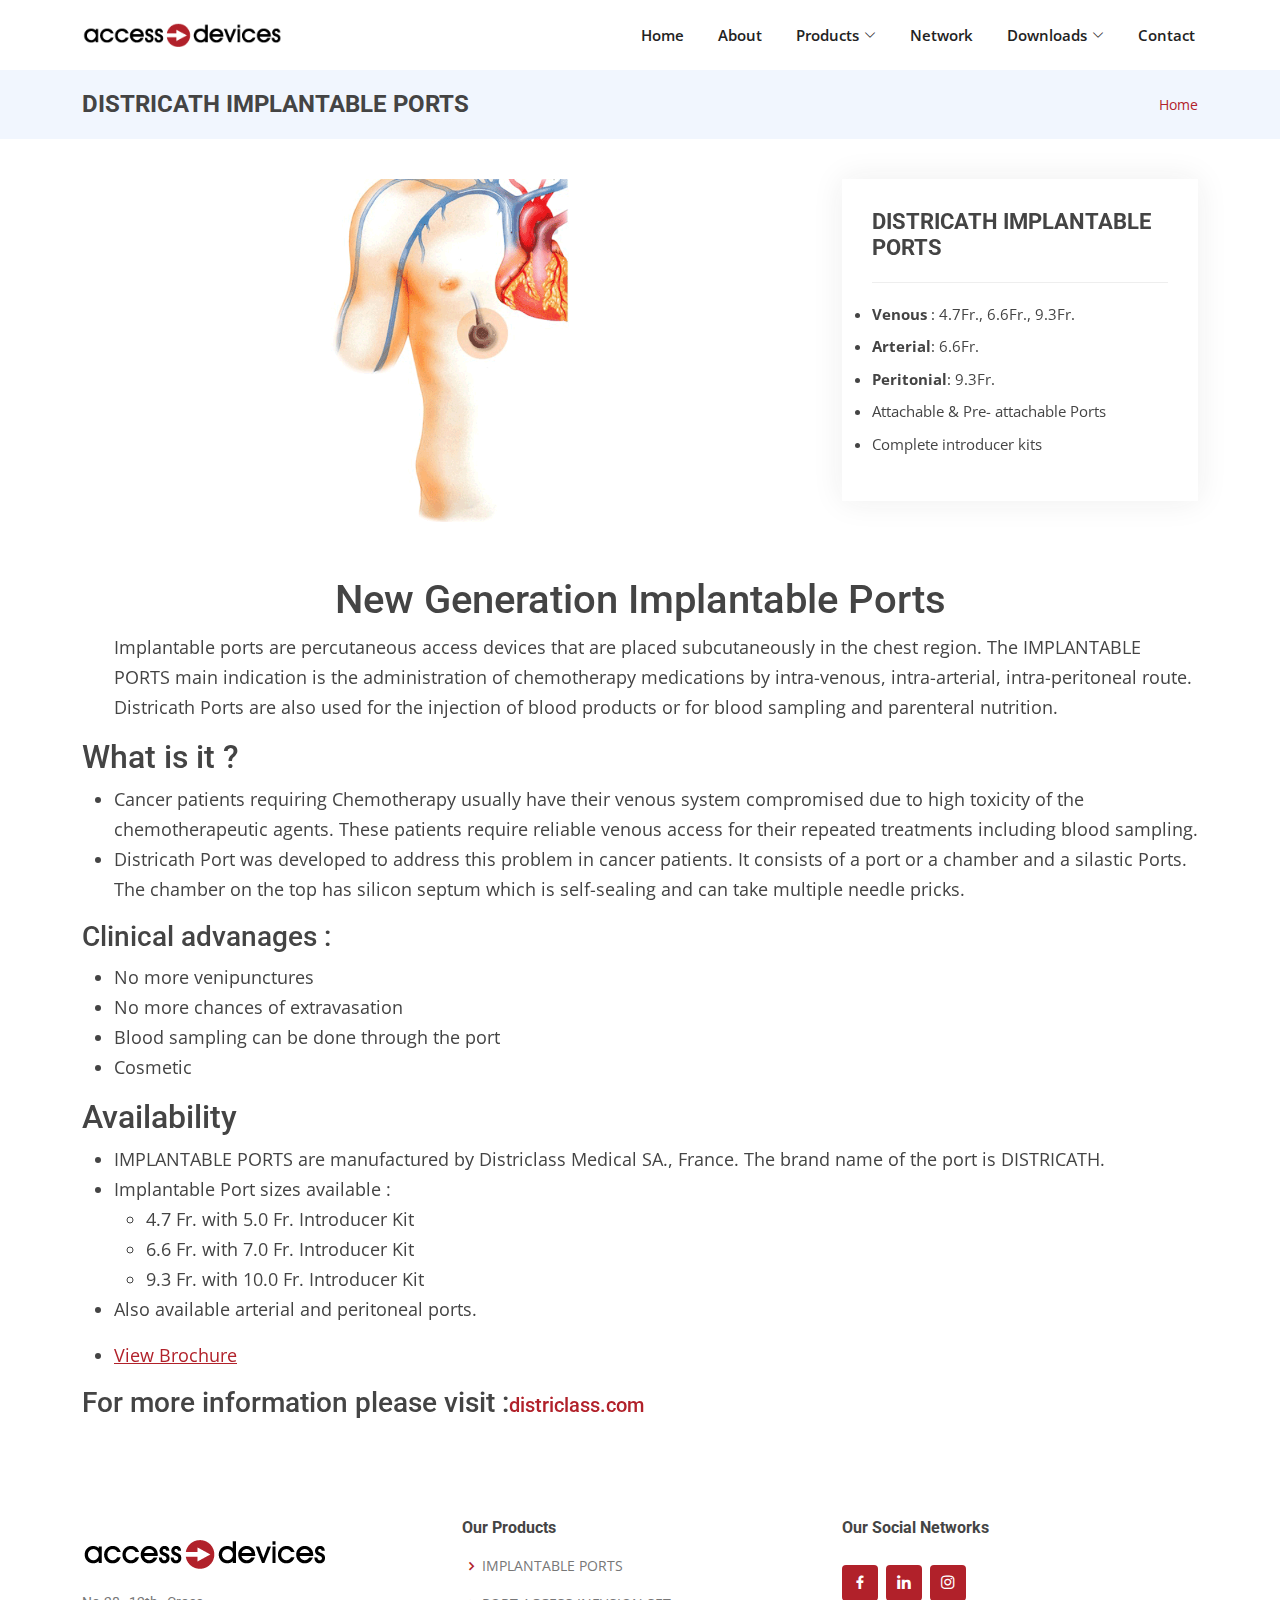
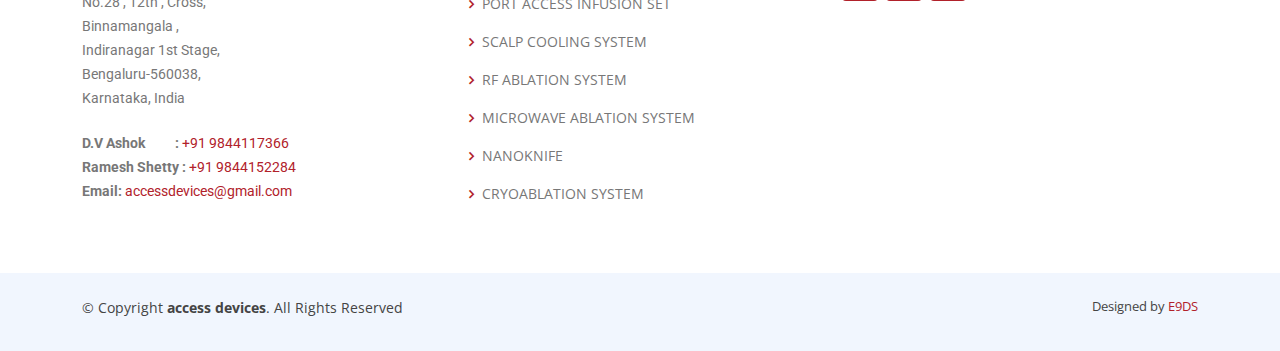
<file: districath.html>
<!DOCTYPE html>
<html lang="en">

<head>
  <meta charset="utf-8">
  <meta content="width=device-width, initial-scale=1.0" name="viewport">

  <title> DISTRICATH Implantable  Ports</title>
  <meta content="" name="description">
  <meta content="" name="keywords">

  <!-- Favicons -->
  <link href="Fav_icon.png" rel="icon">
  <link href="Fav_icon.png" rel="apple-touch-icon">
  <!-- Google Fonts -->
  <link href="https://fonts.googleapis.com/css?family=Open+Sans:300,300i,400,400i,600,600i,700,700i|Roboto:300,300i,400,400i,500,500i,600,600i,700,700i|Poppins:300,300i,400,400i,500,500i,600,600i,700,700i" rel="stylesheet">

  <!-- Vendor CSS Files -->
  <link href="assets/vendor/aos/aos.css" rel="stylesheet">
  <link href="assets/vendor/bootstrap/css/bootstrap.min.css" rel="stylesheet">
  <link href="assets/vendor/bootstrap-icons/bootstrap-icons.css" rel="stylesheet">
  <link href="assets/vendor/boxicons/css/boxicons.min.css" rel="stylesheet">
  <link href="assets/vendor/glightbox/css/glightbox.min.css" rel="stylesheet">
  <link href="assets/vendor/swiper/swiper-bundle.min.css" rel="stylesheet">

  <!-- Template Main CSS File -->
  <link href="assets/css/style.css" rel="stylesheet">

  <!-- =======================================================
  * Template Name: BizLand
  * Updated: Mar 10 2023 with Bootstrap v5.2.3
  * Template URL: https://bootstrapmade.com/bizland-bootstrap-business-template/
  * Author: BootstrapMade.com
  * License: https://bootstrapmade.com/license/
  ======================================================== -->
</head>

<body>

  <!-- ======= Top Bar ======= -->

  <!-- <section id="topbar" class="d-flex align-items-center">
    <div class="container d-flex justify-content-center justify-content-md-between">
      <div class="contact-info d-flex align-items-center">
        <i class="bi bi-envelope d-flex align-items-center"><a href="mailto:contact@example.com">contact@example.com</a></i>
        <i class="bi bi-phone d-flex align-items-center ms-4"><span>+1 5589 55488 55</span></i>
      </div>
      <div class="social-links d-none d-md-flex align-items-center">
        <a href="#" class="twitter"><i class="bi bi-twitter"></i></a>
        <a href="#" class="facebook"><i class="bi bi-facebook"></i></a>
        <a href="#" class="instagram"><i class="bi bi-instagram"></i></a>
        <a href="#" class="linkedin"><i class="bi bi-linkedin"></i></i></a>
      </div>
    </div>
  </section> -->

  <!-- ======= Header ======= -->
  <header id="header" class="d-flex align-items-center">
    <div class="container d-flex align-items-center justify-content-between">

      <!-- <h1 class="logo"><a href="index.html">BizLand<span>.</span></a></h1> -->
      <!-- Uncomment below if you prefer to use an image logo -->
      <a href="index.html" class="logo"><img src="access_devices_logo.png" alt=""></a>

      <nav id="navbar" class="navbar">
        <ul>
        <li><a class="nav-link scrollto" href="index.html">Home</a></li>
        <li><a class="nav-link scrollto" href="index.html#about">About</a></li>
        <!-- <li><a class="nav-link scrollto" href="#services">Services</a></li> -->
        <li class="dropdown"><a class="scrollto" href="#"><span>Products</span> <i class="bi bi-chevron-down"></i></a>
          <ul>
              <li class="dropdown"><a class="scrollto" href="#"><span>ONCOLOGY</span> <i class="bi bi-chevron-down"></i> </a>
                  <ul>
                      <li><a href="districath.html">DISTRICATH IMPLANTABLE  PORTS</a></li>
                      <li><a href="PortAccess.html">Port Access Infusion Set</a></li>
                      <li><a href="Sclap_Cooling.html">Scalp Cooling System</a></li>
                  </ul>
              </li>

              <li class="dropdown dropdown1" ><a class="scrollto" href="#"><span>INTERVENTIONAL ONCOLOGY</span> <i class="bi bi-chevron-down"></i> </a>
                  <ul>
                      <li><a href="RITA_Generator.html">RF Ablation System</a></li>
                      <li><a href="Solero.html">Solero Microwave Ablation</a></li>
                      <li><a href="NanoKnife.html">Nano Knife</a></li>
                      <li><a href="Cryo_Ablation.html">Cryoablation system</a></li>
                  </ul>
              </li>
          </ul>
        </li>
      
        <li><a class="nav-link scrollto" href="index.html#pricing">Network</a></li>
        <li class="dropdown"><a  href="#"><span>Downloads</span> <i class="bi bi-chevron-down"></i></a>
          <ul>
          <li><a href="Distributor Introductory Folder/Port & Needles/Port Brochure.pdf" target="_blank">DISTRICATH IMPLANTABLE  PORTS</a></li>
          <li><a href="Distributor Introductory Folder/Paxman/Paxman Brochure.pdf" target="_blank">Scalp Cooling</a></li>
          <li><a href="Distributor Introductory Folder/RFA/RFA EBrochure Rev2.pdf" target="_blank">RITA</a></li>
          <li><a href="Distributor Introductory Folder/Microwave/Solero Tech Brochure_Rev1.pdf" target="_blank">Solero Microwave Ablation</a></li>
          <li><a href="Distributor Introductory Folder/IRE/NanoKnifeBrochure.pdf" target="_blank">Nano Knife</a></li>
          <li><a href="Distributor Introductory Folder/CryoAblation/CryoCareTouchBrochure.pdf" target="_blank">Cryoablation system</a></li>
       
          </ul>
      </li>
        <li><a class="nav-link scrollto" href="index.html#contact">Contact</a></li>
        </ul>
        <i class="bi bi-list mobile-nav-toggle"></i>
     </nav><!-- .navbar -->

    </div>
  </header><!-- End Header -->

  <main id="main" data-aos="fade-up">

    <!-- ======= Breadcrumbs Section ======= -->
    <section class="breadcrumbs">
      <div class="container">

        <div class="d-flex justify-content-between align-items-center">
          <h2>DISTRICATH Implantable  Ports</h2>
          <ol>
            <li><a href="index.html">Home</a></li>
          </ol>
        </div>

      </div>
    </section><!-- Breadcrumbs Section -->

    <!-- ======= Portfolio Details Section ======= -->
    <section id="portfolio-details" class="portfolio-details">
      <div class="container">

        <div class="row gy-4">

          <div class="col-lg-8">
            <!-- <div class="portfolio-details-slider swiper">
              <div class="swiper-wrapper align-items-center text-center"> -->

                <div class="swiper-slide">
                  <img src="assets/img/districat_img/districath_heart.png" alt=""  class="img-fluid">
                </div>

                <!-- <div class="swiper-slide">
                  <img src="assets/img/districat_img/Districath2.png" alt=""class="img-fluid">
                </div>

                <div class="swiper-slide">
                  <img src="assets/img/districat_img/Districath3.png" alt="" class="img-fluid">
                </div> -->

              <!-- </div>
              <div class="swiper-pagination"></div>
            </div> -->
          </div>

          <div class="col-lg-4">
            <div class="portfolio-info">
              <h3>DISTRICATH IMPLANTABLE  PORTS</h3>
              <ul data-aos="zoom-in">
                <li><strong>Venous </strong>: 4.7Fr., 6.6Fr., 9.3Fr.</li>
                <li><strong>Arterial</strong>: 6.6Fr.</li>
                <li><strong>Peritonial</strong>: 9.3Fr.</li>
                <!-- <li><strong>Spinal</strong>: 3Fr.</li> -->
                <li>Attachable & Pre- attachable Ports</li>
                <li>Complete introducer kits</li>
              </ul>
            </div>
          </div>

        </div>

      </div>
      <br>
    <div class="container portfolio_content">
        <div class="row">
            <div class="col-sm-12 ">
                <h1 class="text-center">New Generation Implantable Ports</h1>
                
                <ul>
                  <p>Implantable ports are percutaneous access devices that are placed subcutaneously in the chest region. The IMPLANTABLE PORTS main indication is the administration of chemotherapy medications by intra-venous, intra-arterial, intra-peritoneal route. Districath Ports are also used for the injection of blood products or for blood sampling and parenteral nutrition.</p>

                </ul>
            </div>
        </div>
        <div class="clearfix"></div>
  
        <div class="col-sm12">
          <h2>What is it ?</h2>
            <ul>
                <li>Cancer patients requiring Chemotherapy usually have their venous system compromised due to high toxicity of the chemotherapeutic agents. These patients require reliable venous access for their repeated treatments including blood sampling.</li>
                <li>Districath Port was developed to address this problem in cancer patients. It consists of a port or a chamber and a silastic Ports. The chamber on the top has silicon septum which is self-sealing and can take multiple needle pricks.</li>
            </ul>

            <h3>Clinical advanages :</h3>
             <ul>
                <li>No more venipunctures</li>
                <li>No more chances of extravasation</li>
                <li>Blood sampling can be done through the port</li>
                <li>Cosmetic</li>
             </ul>
        </div>
        <div class="clearfix"></div>
        <div class="col-sm-12">
            <h2>Availability</h2>
            <ul>
                <li>IMPLANTABLE PORTS are manufactured by Districlass Medical SA., France. The brand name of the port is DISTRICATH. </li>
                <li>Implantable Port sizes available :  
                    <ul>
                      <li>4.7 Fr. with 5.0 Fr. Introducer Kit </li>
                      <li>6.6 Fr. with 7.0 Fr. Introducer Kit</li>
                      <li>9.3 Fr. with 10.0 Fr. Introducer Kit</li>
                    </ul>
                </li>
              <li>Also available arterial and peritoneal ports.</li>
            </ul>
        </div>
        <div class="clearfix"></div>
           <div class="col-sm-12 " data-aos=" fade-up">
              <ul>
                <li><a href="Distributor Introductory Folder/Port & Needles/Port Brochure.pdf"><u>View Brochure</u></a></li>
              </ul>
            </div> 
            <div class="col-sm-12 url_link">
              <h3>For more information please visit :<a href="https://districlass.com/en/" target="_blank">districlass.com</a></h3>
              <!-- <ul>
                  <li><a href="https://districlass.com/en/">Districlass Medical SA, France for Districath Port</a></li>
              </ul> -->
          </div>
        </div>
    </section>

    <!-- End Portfolio Details Section -->

  </main><!-- End #main -->

  <!-- ======= Footer ======= -->
    <footer id="footer">
      <div class="footer-top">
        <div class="container">
            <div class="row">

              <div class="col-lg-4 col-md-6 footer-contact">
                <a href="index.html"><img src="access_devices_logo.png" alt=""></a>
                <p>
                    No.28 , 12th , Cross, <br>
                    Binnamangala ,<br>
                    Indiranagar 1st Stage, <br>
                    Bengaluru-560038, <br> 
                    Karnataka, India<br>
                </p>
                <br>
                <p><strong>D.V Ashok &nbsp;&nbsp;&nbsp;&nbsp;&nbsp;&nbsp;&nbsp;&nbsp;&nbsp;:</strong> <a href="tel:9844117366">+91 9844117366 </a></p>
                <p><strong>Ramesh Shetty : </strong><a href="tel:9844152284">+91 9844152284 </a></p>
                <p><strong>Email:</strong> <a href="mailto:accessdevices@gmail.com"><span>accessdevices@gmail.com</span></a></p>
            </div>

            <!-- <div class="col-lg-4 col-md-6 footer-links">
              <h4>Useful Links</h4>
              <ul>
              <li><i class="bx bx-chevron-right"></i> <a href="#">Home</a></li>
              <li><i class="bx bx-chevron-right"></i> <a href="#about">About us</a></li>
              <li><i class="bx bx-chevron-right"></i> <a href="#services">Services</a></li>
              <li><i class="bx bx-chevron-right"></i> <a href="#pricing">Network</a></li>
              </ul>
          </div> -->

            <div class="col-lg-4 col-md-6 footer-links">
                <h4>Our Products</h4>
                <ul>
                  <li><i class="bx bx-chevron-right"></i> <a href="districath.html">IMPLANTABLE PORTS</a></li>
                  <li><i class="bx bx-chevron-right"></i> <a href="PortAccess.html">Port Access Infusion Set</a></li>
                  <li><i class="bx bx-chevron-right"></i> <a href="Sclap_Cooling.html">Scalp Cooling System</a></li>
                  <li><i class="bx bx-chevron-right"></i> <a href="RITA_Generator.html">RF Ablation System</a></li>
                  <li><i class="bx bx-chevron-right"></i> <a href="Solero.html">Microwave Ablation System</a></li>
                  <li><i class="bx bx-chevron-right"></i> <a href="NanoKnife.html">NanoKnife</a></li>
                  <li><i class="bx bx-chevron-right"></i> <a href="Cryo_Ablation.html">Cryoablation system</a></li>
                    
                </ul>
            </div>

            <div class="col-lg-4 col-md-6 footer-links">
                <h4>Our Social Networks</h4>
                <div class="social-links mt-3">
                  <a href="https://www.facebook.com/AccessDevices/" class="facebook"><i class="bx bxl-facebook"></i></a>
                  <a href="https://in.linkedin.com/company/access-devices?original_referer=https%3A%2F%2Fwww.google.com%2F" class="linkedin"><i class="bx bxl-linkedin"></i></a>
                  <a href="#" class="instagram"><i class="bx bxl-instagram"></i></a>
                </div>
            </div>

            </div>
        </div>
        </div>

        <div class="container py-4">
        <div class="copyright">
            &copy; Copyright <strong><span>access devices</span></strong>. All Rights Reserved
        </div>
        <div class="credits">
            <!-- All the links in the footer should remain intact. -->
            <!-- You can delete the links only if you purchased the pro version. -->
            <!-- Licensing information: https://bootstrapmade.com/license/ -->
            <!-- Purchase the pro version with working PHP/AJAX contact form: https://bootstrapmade.com/bizland-bootstrap-business-template/ -->
            Designed by <a href="https://www.enternine.com/">E9DS</a>
        </div>
        </div>
  </footer><!-- End Footer -->
  <div id="preloader"></div>
  <a href="#" class="back-to-top d-flex align-items-center justify-content-center"><i class="bi bi-arrow-up-short"></i></a>

  <!-- Vendor JS Files -->
  <script src="assets/vendor/purecounter/purecounter_vanilla.js"></script>
  <script src="assets/vendor/aos/aos.js"></script>
  <script src="assets/vendor/bootstrap/js/bootstrap.bundle.min.js"></script>
  <script src="assets/vendor/glightbox/js/glightbox.min.js"></script>
  <script src="assets/vendor/isotope-layout/isotope.pkgd.min.js"></script>
  <script src="assets/vendor/swiper/swiper-bundle.min.js"></script>
  <script src="assets/vendor/waypoints/noframework.waypoints.js"></script>
  <script src="assets/vendor/php-email-form/validate.js"></script>

  <!-- Template Main JS File -->
  <script src="assets/js/main.js"></script>

</body>

</html>
</file>
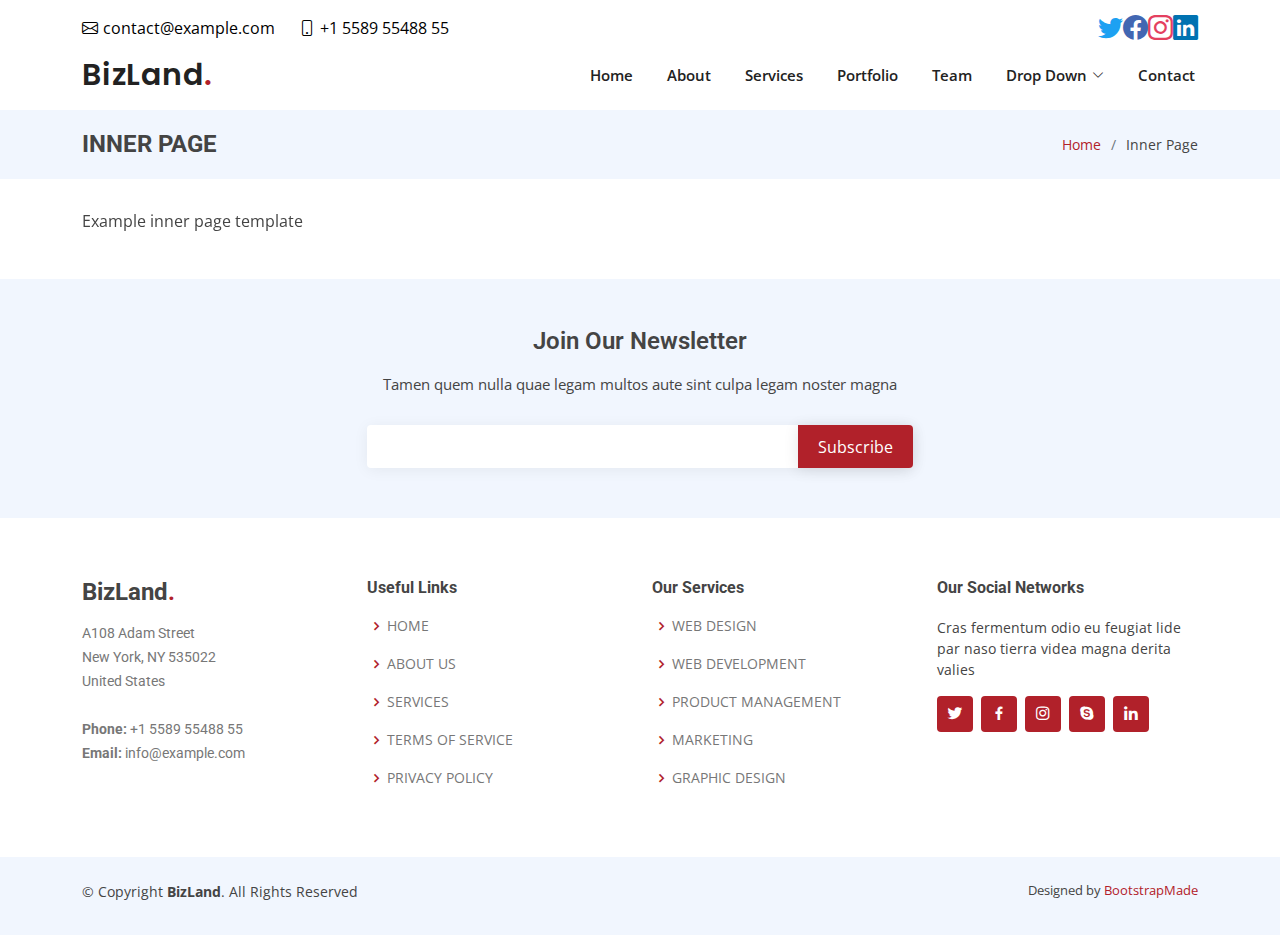
<file: inner-page.html>
<!DOCTYPE html>
<html lang="en">

<head>
  <meta charset="utf-8">
  <meta content="width=device-width, initial-scale=1.0" name="viewport">

  <title>Inner Page - BizLand Bootstrap Template</title>
  <meta content="" name="description">
  <meta content="" name="keywords">

  <!-- Favicons -->
  <link href="assets/img/favicon.png" rel="icon">
  <link href="assets/img/apple-touch-icon.png" rel="apple-touch-icon">

  <!-- Google Fonts -->
  <link href="https://fonts.googleapis.com/css?family=Open+Sans:300,300i,400,400i,600,600i,700,700i|Roboto:300,300i,400,400i,500,500i,600,600i,700,700i|Poppins:300,300i,400,400i,500,500i,600,600i,700,700i" rel="stylesheet">

  <!-- Vendor CSS Files -->
  <link href="assets/vendor/aos/aos.css" rel="stylesheet">
  <link href="assets/vendor/bootstrap/css/bootstrap.min.css" rel="stylesheet">
  <link href="assets/vendor/bootstrap-icons/bootstrap-icons.css" rel="stylesheet">
  <link href="assets/vendor/boxicons/css/boxicons.min.css" rel="stylesheet">
  <link href="assets/vendor/glightbox/css/glightbox.min.css" rel="stylesheet">
  <link href="assets/vendor/swiper/swiper-bundle.min.css" rel="stylesheet">

  <!-- Template Main CSS File -->
  <link href="assets/css/style.css" rel="stylesheet">

  <!-- =======================================================
  * Template Name: BizLand
  * Updated: Mar 10 2023 with Bootstrap v5.2.3
  * Template URL: https://bootstrapmade.com/bizland-bootstrap-business-template/
  * Author: BootstrapMade.com
  * License: https://bootstrapmade.com/license/
  ======================================================== -->
</head>

<body>

  <!-- ======= Top Bar ======= -->
  <section id="topbar" class="d-flex align-items-center">
    <div class="container d-flex justify-content-center justify-content-md-between">
      <div class="contact-info d-flex align-items-center">
        <i class="bi bi-envelope d-flex align-items-center"><a href="mailto:contact@example.com">contact@example.com</a></i>
        <i class="bi bi-phone d-flex align-items-center ms-4"><span>+1 5589 55488 55</span></i>
      </div>
      <div class="social-links d-none d-md-flex align-items-center">
        <a href="#" class="twitter"><i class="bi bi-twitter"></i></a>
        <a href="#" class="facebook"><i class="bi bi-facebook"></i></a>
        <a href="#" class="instagram"><i class="bi bi-instagram"></i></a>
        <a href="#" class="linkedin"><i class="bi bi-linkedin"></i></i></a>
      </div>
    </div>
  </section>

  <!-- ======= Header ======= -->
  <header id="header" class="d-flex align-items-center">
    <div class="container d-flex align-items-center justify-content-between">

      <h1 class="logo"><a href="index.html">BizLand<span>.</span></a></h1>
      <!-- Uncomment below if you prefer to use an image logo -->
      <!-- <a href="index.html" class="logo"><img src="assets/img/logo.png" alt=""></a>-->

      <nav id="navbar" class="navbar">
        <ul>
          <li><a class="nav-link scrollto " href="#hero">Home</a></li>
          <li><a class="nav-link scrollto" href="#about">About</a></li>
          <li><a class="nav-link scrollto" href="#services">Services</a></li>
          <li><a class="nav-link scrollto " href="#portfolio">Portfolio</a></li>
          <li><a class="nav-link scrollto" href="#team">Team</a></li>
          <li class="dropdown"><a href="#"><span>Drop Down</span> <i class="bi bi-chevron-down"></i></a>
            <ul>
              <li><a href="#">Drop Down 1</a></li>
              <li class="dropdown"><a href="#"><span>Deep Drop Down</span> <i class="bi bi-chevron-right"></i></a>
                <ul>
                  <li><a href="#">Deep Drop Down 1</a></li>
                  <li><a href="#">Deep Drop Down 2</a></li>
                  <li><a href="#">Deep Drop Down 3</a></li>
                  <li><a href="#">Deep Drop Down 4</a></li>
                  <li><a href="#">Deep Drop Down 5</a></li>
                </ul>
              </li>
              <li><a href="#">Drop Down 2</a></li>
              <li><a href="#">Drop Down 3</a></li>
              <li><a href="#">Drop Down 4</a></li>
            </ul>
          </li>
          <li><a class="nav-link scrollto" href="#contact">Contact</a></li>
        </ul>
        <i class="bi bi-list mobile-nav-toggle"></i>
      </nav><!-- .navbar -->

    </div>
  </header><!-- End Header -->

  <main id="main" data-aos="fade-up">

    <!-- ======= Breadcrumbs ======= -->
    <section class="breadcrumbs">
      <div class="container">

        <div class="d-flex justify-content-between align-items-center">
          <h2>Inner Page</h2>
          <ol>
            <li><a href="index.html">Home</a></li>
            <li>Inner Page</li>
          </ol>
        </div>

      </div>
    </section><!-- End Breadcrumbs -->

    <section class="inner-page">
      <div class="container">
        <p>
          Example inner page template
        </p>
      </div>
    </section>

  </main><!-- End #main -->

  <!-- ======= Footer ======= -->
  <footer id="footer">

    <div class="footer-newsletter">
      <div class="container">
        <div class="row justify-content-center">
          <div class="col-lg-6">
            <h4>Join Our Newsletter</h4>
            <p>Tamen quem nulla quae legam multos aute sint culpa legam noster magna</p>
            <form action="" method="post">
              <input type="email" name="email"><input type="submit" value="Subscribe">
            </form>
          </div>
        </div>
      </div>
    </div>

    <div class="footer-top">
      <div class="container">
        <div class="row">

          <div class="col-lg-3 col-md-6 footer-contact">
            <h3>BizLand<span>.</span></h3>
            <p>
              A108 Adam Street <br>
              New York, NY 535022<br>
              United States <br><br>
              <strong>Phone:</strong> +1 5589 55488 55<br>
              <strong>Email:</strong> info@example.com<br>
            </p>
          </div>

          <div class="col-lg-3 col-md-6 footer-links">
            <h4>Useful Links</h4>
            <ul>
              <li><i class="bx bx-chevron-right"></i> <a href="#">Home</a></li>
              <li><i class="bx bx-chevron-right"></i> <a href="#">About us</a></li>
              <li><i class="bx bx-chevron-right"></i> <a href="#">Services</a></li>
              <li><i class="bx bx-chevron-right"></i> <a href="#">Terms of service</a></li>
              <li><i class="bx bx-chevron-right"></i> <a href="#">Privacy policy</a></li>
            </ul>
          </div>

          <div class="col-lg-3 col-md-6 footer-links">
            <h4>Our Services</h4>
            <ul>
              <li><i class="bx bx-chevron-right"></i> <a href="#">Web Design</a></li>
              <li><i class="bx bx-chevron-right"></i> <a href="#">Web Development</a></li>
              <li><i class="bx bx-chevron-right"></i> <a href="#">Product Management</a></li>
              <li><i class="bx bx-chevron-right"></i> <a href="#">Marketing</a></li>
              <li><i class="bx bx-chevron-right"></i> <a href="#">Graphic Design</a></li>
            </ul>
          </div>

          <div class="col-lg-3 col-md-6 footer-links">
            <h4>Our Social Networks</h4>
            <p>Cras fermentum odio eu feugiat lide par naso tierra videa magna derita valies</p>
            <div class="social-links mt-3">
              <a href="#" class="twitter"><i class="bx bxl-twitter"></i></a>
              <a href="#" class="facebook"><i class="bx bxl-facebook"></i></a>
              <a href="#" class="instagram"><i class="bx bxl-instagram"></i></a>
              <a href="#" class="google-plus"><i class="bx bxl-skype"></i></a>
              <a href="#" class="linkedin"><i class="bx bxl-linkedin"></i></a>
            </div>
          </div>

        </div>
      </div>
    </div>

    <div class="container py-4">
      <div class="copyright">
        &copy; Copyright <strong><span>BizLand</span></strong>. All Rights Reserved
      </div>
      <div class="credits">
        <!-- All the links in the footer should remain intact. -->
        <!-- You can delete the links only if you purchased the pro version. -->
        <!-- Licensing information: https://bootstrapmade.com/license/ -->
        <!-- Purchase the pro version with working PHP/AJAX contact form: https://bootstrapmade.com/bizland-bootstrap-business-template/ -->
        Designed by <a href="https://bootstrapmade.com/">BootstrapMade</a>
      </div>
    </div>
  </footer><!-- End Footer -->

  <div id="preloader"></div>
  <a href="#" class="back-to-top d-flex align-items-center justify-content-center"><i class="bi bi-arrow-up-short"></i></a>

  <!-- Vendor JS Files -->
  <script src="assets/vendor/purecounter/purecounter_vanilla.js"></script>
  <script src="assets/vendor/aos/aos.js"></script>
  <script src="assets/vendor/bootstrap/js/bootstrap.bundle.min.js"></script>
  <script src="assets/vendor/glightbox/js/glightbox.min.js"></script>
  <script src="assets/vendor/isotope-layout/isotope.pkgd.min.js"></script>
  <script src="assets/vendor/swiper/swiper-bundle.min.js"></script>
  <script src="assets/vendor/waypoints/noframework.waypoints.js"></script>
  <script src="assets/vendor/php-email-form/validate.js"></script>

  <!-- Template Main JS File -->
  <script src="assets/js/main.js"></script>

</body>

</html>
</file>
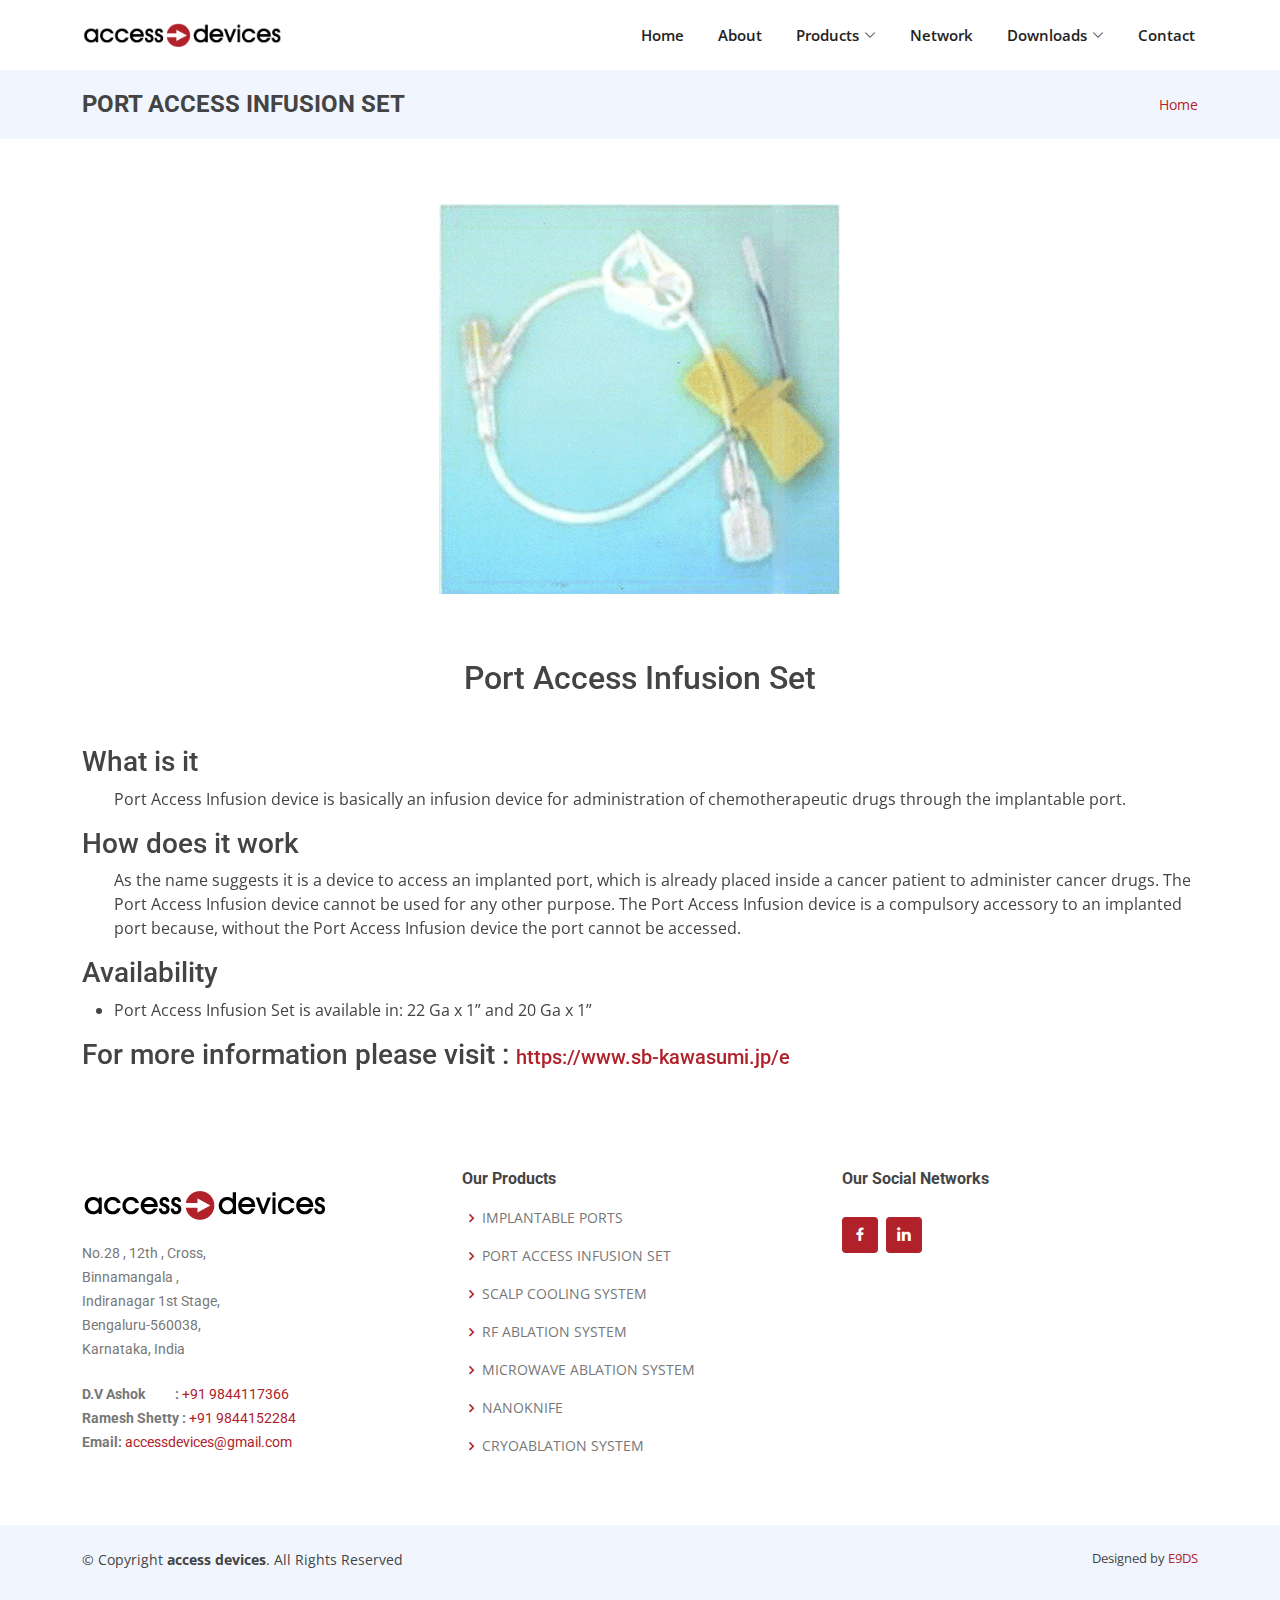
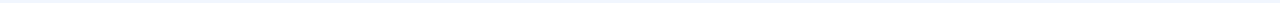
<file: PortAccess.html>
<!DOCTYPE html>
<html lang="en">

<head>
  <meta charset="utf-8">
  <meta content="width=device-width, initial-scale=1.0" name="viewport">

  <title>Port Accesss</title>
  <meta content="" name="description">
  <meta content="" name="keywords">

  <!-- Favicons -->
  <link href="Fav_icon.png" rel="icon">
  <link href="Fav_icon.png" rel="apple-touch-icon">

  <!-- Google Fonts -->
  <link href="https://fonts.googleapis.com/css?family=Open+Sans:300,300i,400,400i,600,600i,700,700i|Roboto:300,300i,400,400i,500,500i,600,600i,700,700i|Poppins:300,300i,400,400i,500,500i,600,600i,700,700i" rel="stylesheet">

  <!-- Vendor CSS Files -->
  <link href="assets/vendor/aos/aos.css" rel="stylesheet">
  <link href="assets/vendor/bootstrap/css/bootstrap.min.css" rel="stylesheet">
  <link href="assets/vendor/bootstrap-icons/bootstrap-icons.css" rel="stylesheet">
  <link href="assets/vendor/boxicons/css/boxicons.min.css" rel="stylesheet">
  <link href="assets/vendor/glightbox/css/glightbox.min.css" rel="stylesheet">
  <link href="assets/vendor/swiper/swiper-bundle.min.css" rel="stylesheet">

  <!-- Template Main CSS File -->
  <link href="assets/css/style.css" rel="stylesheet">

  <!-- =======================================================
  * Template Name: BizLand
  * Updated: Mar 10 2023 with Bootstrap v5.2.3
  * Template URL: https://bootstrapmade.com/bizland-bootstrap-business-template/
  * Author: BootstrapMade.com
  * License: https://bootstrapmade.com/license/
  ======================================================== -->
</head>

<body>

  
  <!-- ======= Header ======= -->
  <header id="header" class="d-flex align-items-center">
    <div class="container d-flex align-items-center justify-content-between">

      <a href="index.html" class="logo"><img src="access_devices_logo.png" alt=""></a>


      <nav id="navbar" class="navbar">
        <ul>
        <li><a class="nav-link scrollto" href="#hero">Home</a></li>
        <li><a class="nav-link scrollto" href="#about">About</a></li>
        <li class="dropdown"><a class="scrollto" href="#"><span>Products</span> <i class="bi bi-chevron-down"></i></a>
            <ul>
                <li class="dropdown"><a class="scrollto" href="#"><span>ONCOLOGY</span> <i class="bi bi-chevron-down"></i> </a>
                    <ul>
                        <li><a href="districath.html">IMPLANTABLE PORTS</a></li>
                        <li><a href="PortAccess.html">Port Access Infusion Set</a></li>
                        <li><a href="Sclap_Cooling.html">Scalp Cooling System</a></li>
                    </ul>
                </li>

                <li class="dropdown dropdown1" ><a class="scrollto" href="#"><span>INTERVENTIONAL ONCOLOGY</span> <i class="bi bi-chevron-down"></i> </a>
                    <ul>
                        <li><a href="RITA_Generator.html">RF Ablation System</a></li>
                        <li><a href="Solero.html">Solero Microwave Ablation</a></li>
                        <li><a href="NanoKnife.html">Nano Knife</a></li>
                        <li><a href="Cryo_Ablation.html">Cryoablation system</a></li>
                    </ul>
                </li>
            </ul>
        </li>
        
        <li><a class="nav-link scrollto" href="#pricing">Network</a></li>
        <li class="dropdown"><a  href="#"><span>Downloads</span> <i class="bi bi-chevron-down"></i></a>
            <ul>
                <li><a href="Distributor Introductory Folder/Port & Needles/Port Brochure.pdf" target="_blank">IMPLANTABLE PORTS</a></li>
                <li><a href="Distributor Introductory Folder/Paxman/Paxman Brochure.pdf" target="_blank">Scalp Cooling</a></li>
                <li><a href="Distributor Introductory Folder/RFA/RFA EBrochure Rev2.pdf" target="_blank">RITA</a></li>
                <li><a href="Distributor Introductory Folder/Microwave/Solero Tech Brochure_Rev1.pdf" target="_blank">Solero Microwave Ablation</a></li>
                <li><a href="Distributor Introductory Folder/IRE/NanoKnifeBrochure.pdf" target="_blank">Nano Knife</a></li>
                <li><a href="Distributor Introductory Folder/CryoAblation/CryoCareTouchBrochure.pdf" target="_blank">Cryoablation system</a></li>    
            </ul>
        </li>
        <li><a class="nav-link scrollto" href="#contact">Contact</a></li>
        </ul>
        <i class="bi bi-list mobile-nav-toggle"></i>
     </nav><!-- .navbar -->

    </div>
  </header><!-- End Header -->

  <main id="main" data-aos="fade-up">

    <!-- ======= Breadcrumbs Section ======= -->
    <section class="breadcrumbs">
      <div class="container">

        <div class="d-flex justify-content-between align-items-center">
          <h2> Port Access Infusion Set</h2>
          <ol>
            <li><a href="index.html">Home</a></li>
          </ol>
        </div>

      </div>
    </section><!-- Breadcrumbs Section -->

    <!-- ======= Portfolio Details Section ======= -->
    <div class="container">
        <div class="row">
            <div class="col-sm-12text-center">
                <img src="images/downloads/Needles.png" alt="" class="img-fluid">
            </div>
            <h2 class="text-center">Port Access Infusion Set</h2>
        </div>
    </div>
    <section id="portfolio-details" class="portfolio-details ">
        
      <div class="container">
        <div class="row">
            <div class="col-sm-12" data-aos="fade-up">
                <h3>What is it</h3>
                <ul>
                    <p>Port Access Infusion device is basically an infusion device for administration of chemotherapeutic drugs through the implantable port.</p>
                </ul>
                
                <h3>How does it work</h3>
                <ul>
                    <p>As the name suggests it is a device to access an implanted port, which is already placed inside a cancer patient to administer cancer drugs. The Port Access Infusion device cannot be used for any other purpose. The Port Access Infusion device is a compulsory accessory to an implanted port because, without the Port Access Infusion device the port cannot be accessed.</p>
                </ul>

                <h3>Availability</h3>
                <ul>
                    <li>Port Access Infusion Set is available in: 22 Ga x 1” and 20 Ga x 1”</li>
                </ul>
            </div>
            <div class="col-sm-12 url_link">
                <h3>For more information please visit : <a href="https://www.sb-kawasumi.jp/e/" target="_blank">https://www.sb-kawasumi.jp/e</a>  </h3>
            </div>
        </div>
      </div>
    </section><!-- End Portfolio Details Section -->

  </main><!-- End #main -->

  <!-- ======= Footer ======= -->
    <footer id="footer">
   
        <div class="footer-top">
            <div class="container">
                <div class="row">

                <div class="col-lg-4 col-md-6 footer-contact">
                    <a href="index.html"><img src="access_devices_logo.png" alt=""></a>
                    <p>
                        No.28 , 12th , Cross, <br>
                        Binnamangala ,<br>
                        Indiranagar 1st Stage, <br>
                        Bengaluru-560038, <br> 
                        Karnataka, India<br>
                    </p>
                    <br>
                    <p><strong>D.V Ashok &nbsp;&nbsp;&nbsp;&nbsp;&nbsp;&nbsp;&nbsp;&nbsp;&nbsp;:</strong> <a href="tel:9844117366">+91 9844117366 </a></p>
                    <p><strong>Ramesh Shetty : </strong><a href="tel:9844152284">+91 9844152284 </a></p>
                    <p><strong>Email:</strong> <a href="mailto:accessdevices@gmail.com"><span>accessdevices@gmail.com</span></a></p>
                </div>



                <div class="col-lg-4 col-md-6 footer-links">
                    <h4>Our Products</h4>
                    <ul>
                        <li><i class="bx bx-chevron-right"></i> <a href="districath.html">IMPLANTABLE PORTS</a></li>
                        <li><i class="bx bx-chevron-right"></i> <a href="PortAccess.html">Port Access Infusion Set</a></li>
                        <li><i class="bx bx-chevron-right"></i> <a href="Sclap_Cooling.html">Scalp Cooling System</a></li>
                        <li><i class="bx bx-chevron-right"></i> <a href="RITA_Generator.html">RF Ablation System</a></li>
                        <li><i class="bx bx-chevron-right"></i> <a href="Solero.html">Microwave Ablation System</a></li>
                        <li><i class="bx bx-chevron-right"></i> <a href="NanoKnife.html">NanoKnife</a></li>
                        <li><i class="bx bx-chevron-right"></i> <a href="Cryo_Ablation.html">Cryoablation system</a></li>
                        
                    </ul>
                </div>

                <div class="col-lg-4 col-md-6 footer-links">
                    <h4>Our Social Networks</h4>
                    <!-- <p>Cras fermentum odio eu feugiat lide par naso tierra videa magna derita valies</p> -->
                    <div class="social-links mt-3">
                    <a href="https://www.facebook.com/AccessDevices/" class="facebook"><i class="bx bxl-facebook"></i></a>
                    <a href="https://in.linkedin.com/company/access-devices?original_referer=https%3A%2F%2Fwww.google.com%2F" class="linkedin"><i class="bx bxl-linkedin"></i></a>
                    </div>
                </div>
                <div class="clearfix"></div>
           

                </div>
            </div>
        </div>

        <div class="container py-4">
            <div class="copyright">
                &copy; Copyright <strong><span>access devices</span></strong>. All Rights Reserved
            </div>
            <div class="credits">
                <!-- All the links in the footer should remain intact. -->
                <!-- You can delete the links only if you purchased the pro version. -->
                <!-- Licensing information: https://bootstrapmade.com/license/ -->
                <!-- Purchase the pro version with working PHP/AJAX contact form: https://bootstrapmade.com/bizland-bootstrap-business-template/ -->
                Designed by <a href="https://www.enternine.com/">E9DS</a>
            </div>
        </div>
    </footer><!-- End Footer -->

  <div id="preloader"></div>
  <a href="#" class="back-to-top d-flex align-items-center justify-content-center"><i class="bi bi-arrow-up-short"></i></a>

  <!-- Vendor JS Files -->
  <script src="assets/vendor/purecounter/purecounter_vanilla.js"></script>
  <script src="assets/vendor/aos/aos.js"></script>
  <script src="assets/vendor/bootstrap/js/bootstrap.bundle.min.js"></script>
  <script src="assets/vendor/glightbox/js/glightbox.min.js"></script>
  <script src="assets/vendor/isotope-layout/isotope.pkgd.min.js"></script>
  <script src="assets/vendor/swiper/swiper-bundle.min.js"></script>
  <script src="assets/vendor/waypoints/noframework.waypoints.js"></script>
  <script src="assets/vendor/php-email-form/validate.js"></script>

  <!-- Template Main JS File -->
  <script src="assets/js/main.js"></script>

</body>

</html>
</file>
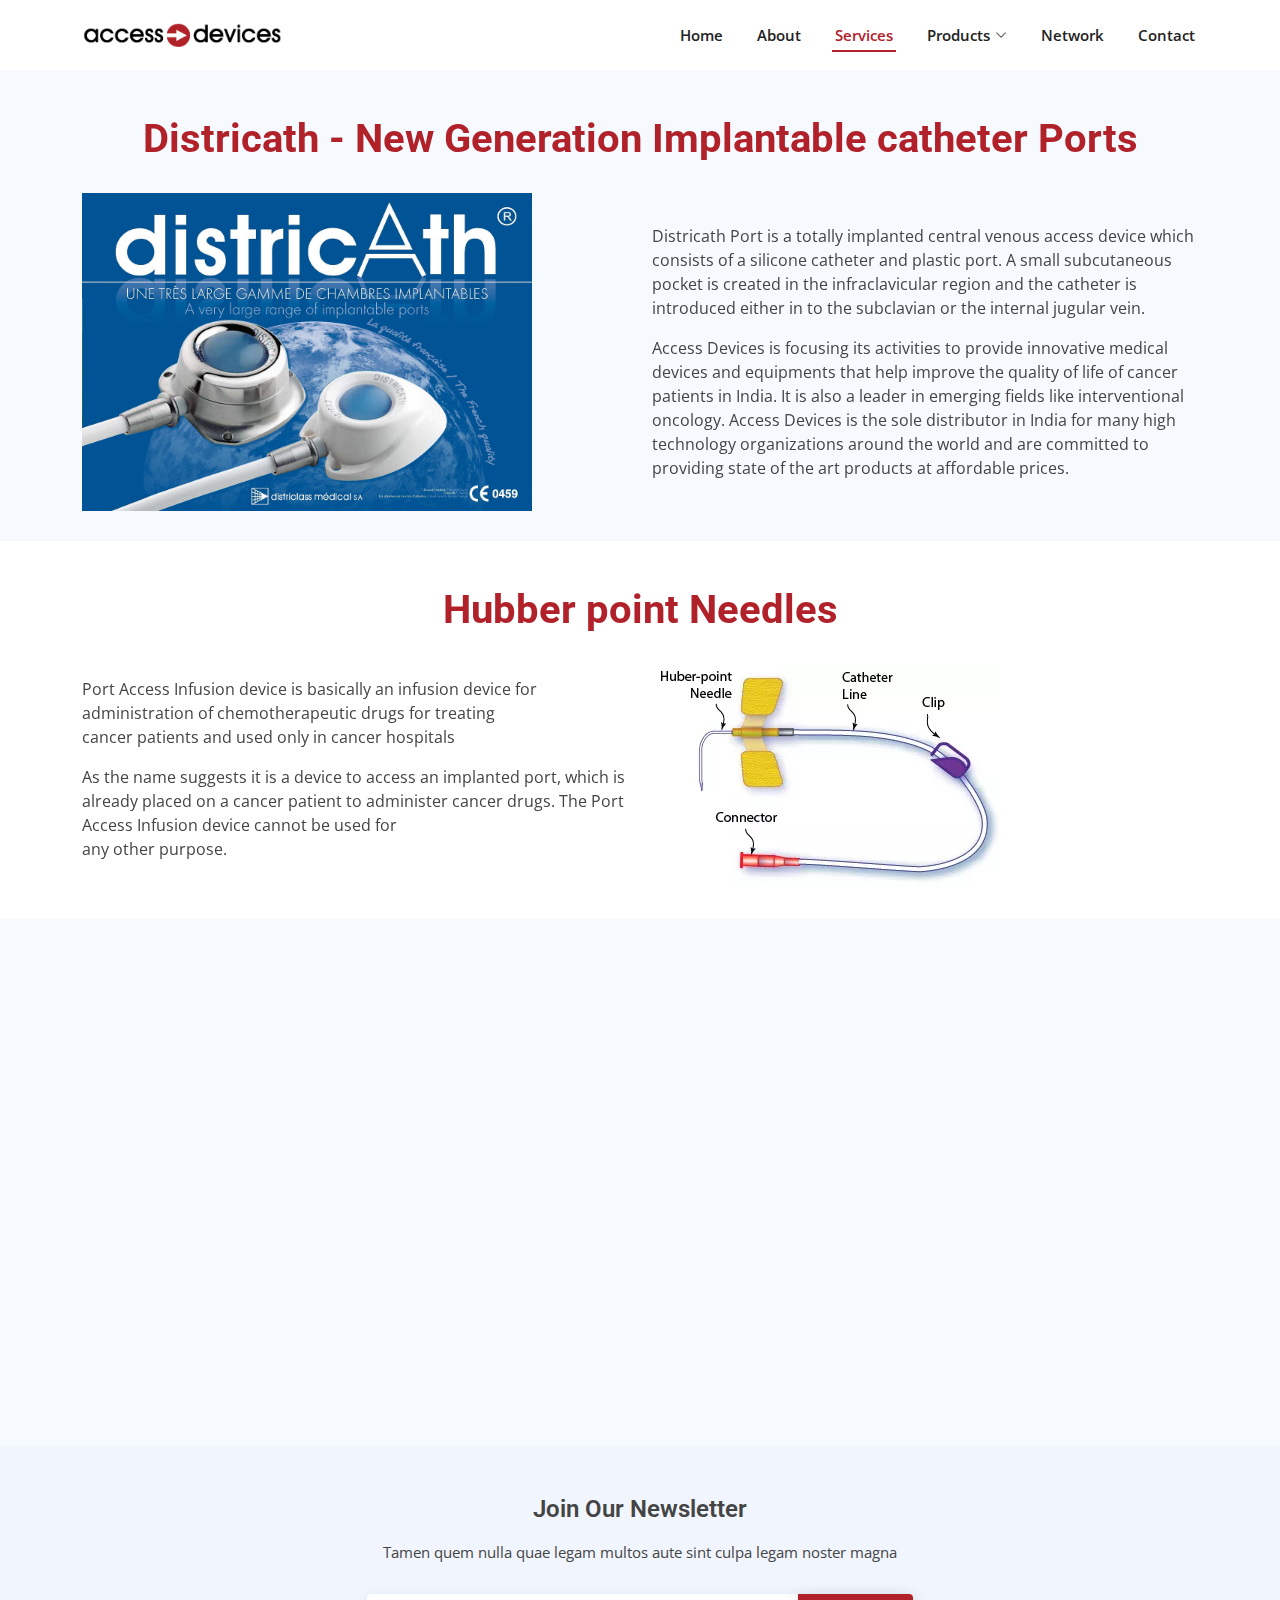
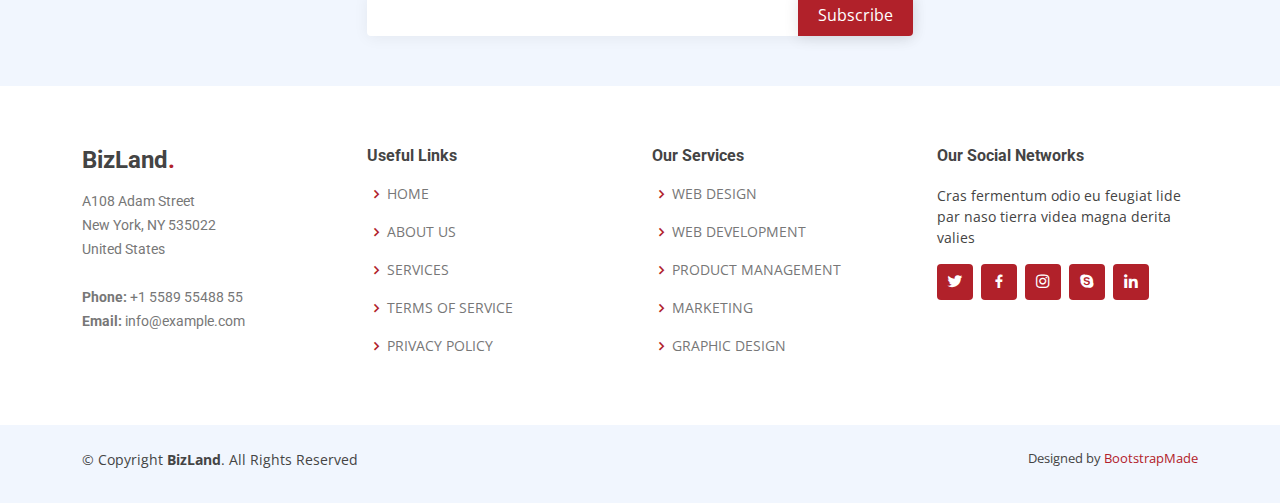
<file: Services.html>
<!DOCTYPE html>
<html lang="en">

<head>
  <meta charset="utf-8">
  <meta content="width=device-width, initial-scale=1.0" name="viewport">

  <title>Inner Page - BizLand Bootstrap Template</title>
  <meta content="" name="description">
  <meta content="" name="keywords">

  <!-- Favicons -->
  <link href="assets/img/favicon.png" rel="icon">
  <link href="assets/img/apple-touch-icon.png" rel="apple-touch-icon">

  <!-- Google Fonts -->
  <link href="https://fonts.googleapis.com/css?family=Open+Sans:300,300i,400,400i,600,600i,700,700i|Roboto:300,300i,400,400i,500,500i,600,600i,700,700i|Poppins:300,300i,400,400i,500,500i,600,600i,700,700i" rel="stylesheet">

  <!-- Vendor CSS Files -->
  <link href="assets/vendor/aos/aos.css" rel="stylesheet">
  <link href="assets/vendor/bootstrap/css/bootstrap.min.css" rel="stylesheet">
  <link href="assets/vendor/bootstrap-icons/bootstrap-icons.css" rel="stylesheet">
  <link href="assets/vendor/boxicons/css/boxicons.min.css" rel="stylesheet">
  <link href="assets/vendor/glightbox/css/glightbox.min.css" rel="stylesheet">
  <link href="assets/vendor/swiper/swiper-bundle.min.css" rel="stylesheet">

  <!-- Template Main CSS File -->
  <link href="assets/css/style.css" rel="stylesheet">

  <!-- =======================================================
  * Template Name: BizLand
  * Updated: Mar 10 2023 with Bootstrap v5.2.3
  * Template URL: https://bootstrapmade.com/bizland-bootstrap-business-template/
  * Author: BootstrapMade.com
  * License: https://bootstrapmade.com/license/
  ======================================================== -->
</head>

<body>

  <!-- ======= Top Bar ======= -->
  

  <!-- ======= Header ======= -->
  <header id="header" class="d-flex align-items-center">
    <div class="container d-flex align-items-center justify-content-between">

      <a href="index.html" class="logo"><img src="access_devices_logo.png" alt=""></a>

      <nav id="navbar" class="navbar">
        <ul>
        <li><a class="nav-link scrollto" href="#carousel_main">Home</a></li>
        <li><a class="nav-link scrollto" href="#">About</a></li>
        <li><a class="nav-link scrollto active"  href="Services.html">Services</a></li>
        <li class="dropdown"><a class="scrollto" href="#services"><span>Products</span> <i class="bi bi-chevron-down"></i></a>
            <ul>
            <li><a href="districath.html">IMPLANTABLE CATHETER PORTS</a></li>
            <li><a href="Needles.html">Hubber Point Needles</a></li>
            <li><a href="RITA_Generator.html">RITA</a></li>
            <li><a href="Solero.html">Soler Microwave Ablation</a></li>
            <li><a href="NanoKnife.html">Nano Knife</a></li>
            <li><a href="Cryo_Ablation.html">Cryo Ablation system</a></li>
            <li><a href="Sclap_Cooling.html">sclap Cooling</a></li>
            </ul>
        </li>
        <li><a class="nav-link scrollto" href="#pricing">Network</a></li>
        <li><a class="nav-link scrollto" href="#contact">Contact</a></li>
        </ul>
        <i class="bi bi-list mobile-nav-toggle"></i>
     </nav><!-- .navbar -->


    </div>
  </header><!-- End Header -->

  <main id="main" data-aos="fade-up">



    <section id="about" class="about section-bg">
        <div class="container" data-aos="fade-up">

            <div class="section-title">
                <h3><span>Districath - New Generation Implantable catheter Ports</span></h3>
            </div>

            <div class="row">
                <div class="col-lg-6" data-aos="fade-right" data-aos-delay="100">
                    <img src="assets/img/services/districath.jpg" class="img-fluid" alt="">
                </div>

                <div class="col-lg-6 pt-4 pt-lg-0 content d-flex flex-column justify-content-center" data-aos="fade-up" data-aos-delay="100">
                    
                    <p>
                        Districath Port is a totally implanted central venous access device which consists 
                        of a silicone catheter and plastic port. A small subcutaneous pocket is created in the
                         infraclavicular region and the catheter is introduced either in to the subclavian or
                          the internal jugular vein.
                    </p>
                    <p>
                        Access Devices is focusing its activities to provide innovative medical devices and equipments 
                        that help improve the quality of life of cancer patients in India. It is also a leader in emerging fields 
                        like interventional oncology. Access Devices is the sole distributor in India for many high technology
                        organizations around the world and are committed to providing state of the art products at affordable prices.
                    </p>
                </div>
            </div>
        </div>
    </section>

    <section>
        <div class="container">
            <div class="section-title">
                <h3><span>Hubber point Needles</span></h3>
            </div>

            <div class="row">

                <div class="col-lg-6 pt-4 pt-lg-0 content d-flex flex-column justify-content-center" data-aos="fade-up" data-aos-delay="100">
                    
                    <p>
                        Port Access Infusion device is basically an  infusion device for <br>
                        administration of chemotherapeutic drugs for treating  <br>
                        cancer patients and used only in cancer hospitals
                    </p>
                    <p>
                        As the name suggests it is a device to access an implanted port, which is already placed on a
                        cancer patient to administer cancer drugs. The Port Access Infusion device cannot be used for <br>
                        any other purpose.
                    </p>
                </div>

                <div class="col-lg-6" data-aos="fade-right" data-aos-delay="100">
                    <img src="assets/img/services/huberNeedle.png" class="img-fluid" alt="">
                </div>
            </div>
        </div>
    </section>

    <section id="about" class="about section-bg">
        <div class="container" data-aos="fade-up">

            <div class="section-title">
                <h3><span>Districath - New Generation Implantable catheter Ports</span></h3>
            </div>

            <div class="row">
                <div class="col-lg-6" data-aos="fade-right" data-aos-delay="100">
                    <img src="assets/img/services/RITA RF.png" class="img-fluid" alt="">
                </div>

                <div class="col-lg-6 pt-4 pt-lg-0 content d-flex flex-column justify-content-center" data-aos="fade-up" data-aos-delay="100">
                    
                    <p>
                        Districath Port is a totally implanted central venous access device which consists 
                        of a silicone catheter and plastic port. A small subcutaneous pocket is created in the
                         infraclavicular region and the catheter is introduced either in to the subclavian or
                          the internal jugular vein.
                    </p>
                    <p>
                        Access Devices is focusing its activities to provide innovative medical devices and equipments 
                        that help improve the quality of life of cancer patients in India. It is also a leader in emerging fields 
                        like interventional oncology. Access Devices is the sole distributor in India for many high technology
                        organizations around the world and are committed to providing state of the art products at affordable prices.
                    </p>
                </div>
            </div>
        </div>
    </section>

  </main><!-- End #main -->

  <!-- ======= Footer ======= -->
  <footer id="footer">

    <div class="footer-newsletter">
      <div class="container">
        <div class="row justify-content-center">
          <div class="col-lg-6">
            <h4>Join Our Newsletter</h4>
            <p>Tamen quem nulla quae legam multos aute sint culpa legam noster magna</p>
            <form action="" method="post">
              <input type="email" name="email"><input type="submit" value="Subscribe">
            </form>
          </div>
        </div>
      </div>
    </div>

    <div class="footer-top">
      <div class="container">
        <div class="row">

          <div class="col-lg-3 col-md-6 footer-contact">
            <h3>BizLand<span>.</span></h3>
            <p>
              A108 Adam Street <br>
              New York, NY 535022<br>
              United States <br><br>
              <strong>Phone:</strong> +1 5589 55488 55<br>
              <strong>Email:</strong> info@example.com<br>
            </p>
          </div>

          <div class="col-lg-3 col-md-6 footer-links">
            <h4>Useful Links</h4>
            <ul>
              <li><i class="bx bx-chevron-right"></i> <a href="#">Home</a></li>
              <li><i class="bx bx-chevron-right"></i> <a href="#">About us</a></li>
              <li><i class="bx bx-chevron-right"></i> <a href="#">Services</a></li>
              <li><i class="bx bx-chevron-right"></i> <a href="#">Terms of service</a></li>
              <li><i class="bx bx-chevron-right"></i> <a href="#">Privacy policy</a></li>
            </ul>
          </div>

          <div class="col-lg-3 col-md-6 footer-links">
            <h4>Our Services</h4>
            <ul>
              <li><i class="bx bx-chevron-right"></i> <a href="#">Web Design</a></li>
              <li><i class="bx bx-chevron-right"></i> <a href="#">Web Development</a></li>
              <li><i class="bx bx-chevron-right"></i> <a href="#">Product Management</a></li>
              <li><i class="bx bx-chevron-right"></i> <a href="#">Marketing</a></li>
              <li><i class="bx bx-chevron-right"></i> <a href="#">Graphic Design</a></li>
            </ul>
          </div>

          <div class="col-lg-3 col-md-6 footer-links">
            <h4>Our Social Networks</h4>
            <p>Cras fermentum odio eu feugiat lide par naso tierra videa magna derita valies</p>
            <div class="social-links mt-3">
              <a href="#" class="twitter"><i class="bx bxl-twitter"></i></a>
              <a href="#" class="facebook"><i class="bx bxl-facebook"></i></a>
              <a href="#" class="instagram"><i class="bx bxl-instagram"></i></a>
              <a href="#" class="google-plus"><i class="bx bxl-skype"></i></a>
              <a href="#" class="linkedin"><i class="bx bxl-linkedin"></i></a>
            </div>
          </div>

        </div>
      </div>
    </div>

    <div class="container py-4">
      <div class="copyright">
        &copy; Copyright <strong><span>BizLand</span></strong>. All Rights Reserved
      </div>
      <div class="credits">
        <!-- All the links in the footer should remain intact. -->
        <!-- You can delete the links only if you purchased the pro version. -->
        <!-- Licensing information: https://bootstrapmade.com/license/ -->
        <!-- Purchase the pro version with working PHP/AJAX contact form: https://bootstrapmade.com/bizland-bootstrap-business-template/ -->
        Designed by <a href="https://bootstrapmade.com/">BootstrapMade</a>
      </div>
    </div>
  </footer><!-- End Footer -->

  <div id="preloader"></div>
  <a href="#" class="back-to-top d-flex align-items-center justify-content-center"><i class="bi bi-arrow-up-short"></i></a>

  <!-- Vendor JS Files -->
  <script src="assets/vendor/purecounter/purecounter_vanilla.js"></script>
  <script src="assets/vendor/aos/aos.js"></script>
  <script src="assets/vendor/bootstrap/js/bootstrap.bundle.min.js"></script>
  <script src="assets/vendor/glightbox/js/glightbox.min.js"></script>
  <script src="assets/vendor/isotope-layout/isotope.pkgd.min.js"></script>
  <script src="assets/vendor/swiper/swiper-bundle.min.js"></script>
  <script src="assets/vendor/waypoints/noframework.waypoints.js"></script>
  <script src="assets/vendor/php-email-form/validate.js"></script>

  <!-- Template Main JS File -->
  <script src="assets/js/main.js"></script>

</body>

</html>
</file>
<file: assets/css/style.css>
/**
* Template Name: BizLand
* Updated: Mar 10 2023 with Bootstrap v5.2.3
* Template URL: https://bootstrapmade.com/bizland-bootstrap-business-template/
* Author: BootstrapMade.com
* License: https://bootstrapmade.com/license/
*/

/*--------------------------------------------------------------
# General
--------------------------------------------------------------*/
body {
  font-family: "Open Sans", sans-serif;
  color: #444444;
}

a {
   color: #b1212a;
  text-decoration: none;
}

a:hover {
  color: #3b8af2;
  text-decoration: none;
}

h1,
h2,
h3,
h4,
h5,
h6 {
  font-family: "Roboto", sans-serif;
}

/*--------------------------------------------------------------
# Preloader
--------------------------------------------------------------*/
#preloader {
  position: fixed;
  top: 0;
  left: 0;
  right: 0;
  bottom: 0;
  z-index: 9999;
  overflow: hidden;
  background: #fff;
}

#preloader:before {
  content: "";
  position: fixed;
  top: calc(50% - 30px);
  left: calc(50% - 30px);
  border: 6px solid #b1212a;
  border-top-color: #e2eefd;
  border-radius: 50%;
  width: 60px;
  height: 60px;
  animation: animate-preloader 1s linear infinite;
}

@keyframes animate-preloader {
  0% {
    transform: rotate(0deg);
  }

  100% {
    transform: rotate(360deg);
  }
}

/*--------------------------------------------------------------
# Back to top button
--------------------------------------------------------------*/
.back-to-top {
  position: fixed;
  visibility: hidden;
  opacity: 0;
  right: 15px;
  bottom: 15px;
  z-index: 996;
  background: #b1212a;
  width: 40px;
  height: 40px;
  border-radius: 4px;
  transition: all 0.4s;
}

.back-to-top i {
  font-size: 28px;
  color: #fff;
  line-height: 0;
}

.back-to-top:hover {
  background: #3284f1;
  color: #fff;
}

.back-to-top.active {
  visibility: visible;
  opacity: 1;
}

/*--------------------------------------------------------------
# Disable aos animation delay on mobile devices
--------------------------------------------------------------*/
@media screen and (max-width: 768px) {
  [data-aos-delay] {
    transition-delay: 0 !important;
  }
}

/*--------------------------------------------------------------
# Top Bar
--------------------------------------------------------------*/
#topbar {
  transition: all 0.5s;
  color: #000;
  padding: 15px 0px 0px 0px;
  

}
#topbar .contact-info{
  text-align: end;
}

#topbar .contact-info i {
  font-style: normal;
  color: #000;
}

#topbar .contact-info i a,
#topbar .contact-info i span {
  padding-left: 5px;
  color: #000;
}
/* #topbar  .social-links{
  margin-left: 15px;
} */
#topbar  a i {
  font-size: 25px;
}

#topbar  a .bi-twitter {
  color: #1DA1F2;
}


#topbar  a .bi-facebook {
  color:#4267B2
}

#topbar  a .bi-linkedin {
  color:#0072b1;

}
#topbar  a .bi-instagram {
color: #E4405F;
}

#topbar .contact-info i a {
  line-height: 0;
  transition: 0.3s;
  transition: 0.3s;
}

#topbar .contact-info i a:hover {
  color: #b1212a;
  text-decoration: underline;
}

#topbar .social-links a {

  line-height: 0;
  transition: 0.3s;
  /* margin-left: 20px; */
  font-style: normal;

}
#topbar .mobile_number {
  position: relative;
  z-index: 1;
}
#topbar .social-links .bi-phone span{
  margin-left: 14px;
  cursor: pointer;
}
#topbar .social-links .bi-envelope { 

  margin-left: -18px;
}
#topbar .social-links .bi-envelope a  { 
  margin-left: 10px;
}

#topbar .social-links a:hover {
  color: #b1212a;
}

#topbar span{
  font-size: 16px;
  font-style: normal;
}

@media (1399px <= width <=1600px){
  #topbar{
    margin-left: 200px;
  }
  
}
/*--------------------------------------------------------------
# Header
--------------------------------------------------------------*/
#header {
  background: #fff;
  transition: all 0.5s;
  z-index: 997;
  height: 70px;
  /* margin-top: -10px; */

}

#header.fixed-top {
  height: 70px;
}


#header.fixed-top .logo img{
  width: 200px;
  margin-top: 0px;
}


#header .logo {
  font-size: 30px;
  margin: 0;
  padding: 0;
  line-height: 1;
  font-weight: 600;
  letter-spacing: 0.8px;
  font-family: "Poppins", sans-serif;
}

#header .logo a {
  color: #222222;
}

#header .logo a span {
  color: #b1212a;
}

#header .logo img {
  width: 320px;
  margin-top: -70px;
}

.scrolled-offset {
  margin-top: 70px;
}

@media (max-width: 768px){
  #header .logo img {
    width: 250px;
  }
}
/*--------------------------------------------------------------
# Navigation Menu
--------------------------------------------------------------*/
/**
* Desktop Navigation 
*/
.navbar {
  padding: 0;
}

.navbar ul {
  margin: 0;
  padding: 0;
  display: flex;
  list-style: none;
  align-items: center;
}

.navbar li {
  position: relative;
}

.navbar>ul>li {
  white-space: nowrap;
  padding: 10px 0 10px 28px;
}

.navbar a,
.navbar a:focus {
  display: flex;
  align-items: center;
  justify-content: space-between;
  padding: 0 3px;
  font-size: 15px;
  font-weight: 600;
  color: #222222;
  white-space: nowrap;
  transition: 0.3s;
  position: relative;
}

.navbar a i,
.navbar a:focus i {
  font-size: 12px;
  line-height: 0;
  margin-left: 5px;
}

.navbar>ul>li>a:before {
  content: "";
  position: absolute;
  width: 100%;
  height: 2px;
  bottom: -6px;
  left: 0;
  background-color: #b1212a;
  visibility: hidden;
  width: 0px;
  transition: all 0.3s ease-in-out 0s;
}

.navbar a:hover:before,
.navbar li:hover>a:before,
.navbar .active:before {
  visibility: visible;
  width: 100%;
}

.navbar a:hover,
.navbar .active,
.navbar .active:focus,
.navbar li:hover>a {
  color: #b1212a;
}

.navbar .dropdown ul {
  display: block;
  position: absolute;
  left: 28px;
  top: calc(100% + 30px);
  margin: 0;
  padding: 10px 0;
  z-index: 99;
  opacity: 0;
  visibility: hidden;
  background: #fff;
  box-shadow: 0px 0px 30px rgba(127, 137, 161, 0.25);
  transition: 0.3s;
}

.navbar .dropdown ul li {
  min-width: 200px;
   padding: 10px 20px;
}

.navbar .dropdown ul a {
  /* padding: 10px 20px; */
  font-weight: 400;
}


.navbar .dropdown ul a i {
  font-size: 12px;
}

.navbar .dropdown ul a:hover,
.navbar .dropdown ul .active:hover,
.navbar .dropdown ul li:hover>a {
  color: #b1212a;
}

.contact-info .mp{
margin-right: 30px;
}

.navbar .dropdown:hover>ul {
  opacity: 1;
  top: 100%;
  visibility: visible;
}

.navbar .dropdown .dropdown ul {
  top: 0;
  left: calc(100% - 30px);
  visibility: hidden;
}

.navbar .dropdown .dropdown:hover>ul {
  opacity: 1;
  top: 0;
  left: 100%;
  visibility: visible;
}

@media (max-width: 1366px) {
  .navbar .dropdown .dropdown ul {
    left: -90%;
  }

  .navbar .dropdown .dropdown:hover>ul {
    left: -100%;
  }

}

/**
* Mobile Navigation 
*/
.mobile-nav-toggle {
  color: #222222;
  font-size: 28px;
  cursor: pointer;
  display: none;
  line-height: 0;
  transition: 0.5s;
}

.mobile-nav-toggle.bi-x {
  color: #fff;
}

@media (max-width: 991px) {
  .mobile-nav-toggle {
    display: block;
  }

  .navbar ul {
    display: none;
  }
  .navbar .dropdown ul li {
    /* min-width: 200px; */
     padding:0px;
  }


  
}

.navbar-mobile {
  position: fixed;
  overflow: hidden;
  top: 0;
  right: 0;
  left: 0;
  bottom: 0;
  background: rgba(9, 9, 9, 0.9);
  transition: 0.3s;
  z-index: 999;
}

.navbar-mobile .mobile-nav-toggle {
  position: absolute;
  top: 15px;
  right: 15px;
}

.navbar-mobile ul {
  display: block;
  position: absolute;
  top: 55px;
  right: 15px;
  bottom: 15px;
  left: 15px;
  padding: 10px 0;
  background-color: #fff;
  overflow-y: auto;
  transition: 0.3s;
}

.navbar-mobile a,
.navbar-mobile a:focus {
  padding: 10px 20px;
  font-size: 15px;
  color: #222222;
}

.navbar-mobile>ul>li {
  padding: 0;
}

.navbar-mobile a:hover:before,
.navbar-mobile li:hover>a:before,
.navbar-mobile .active:before {
  visibility: hidden;
}

.navbar-mobile a:hover,
.navbar-mobile .active,
.navbar-mobile li:hover>a {
  color: #b1212a;
}

.navbar-mobile .getstarted,
.navbar-mobile .getstarted:focus {
  margin: 15px;
}

.navbar-mobile .dropdown ul {
  position: static;
  display: none;
  margin: 10px 20px;
  padding: 10px 0;
  z-index: 99;
  opacity: 1;
  visibility: visible;
  background: #fff;
  box-shadow: 0px 0px 30px rgba(127, 137, 161, 0.25);
}

.navbar-mobile .dropdown ul li {
  min-width: 200px;
}

.navbar-mobile .dropdown ul a {
  padding: 10px 20px;
}

.navbar-mobile .dropdown ul a i {
  font-size: 12px;
}

.navbar-mobile .dropdown ul a:hover,
.navbar-mobile .dropdown ul .active:hover,
.navbar-mobile .dropdown ul li:hover>a {
  color: #b1212a;
}

.navbar-mobile .dropdown>.dropdown-active {
  display: block;
}

/*--------------------------------------------------------------
# carousel
--------------------------------------------------------------*/
.dropdown li a{
  text-transform: uppercase;
}

.carousel_main{
  padding: 0px 0px 50px 0px;
  
}

.carousel-caption{
  color: #000;
  display: block;
  bottom:60px;
  text-align: start;
  margin-left: -60px;
}
.carousel-caption p{
  font-size: 20px;
}
.carousel-caption h5{
  font-size: 35px;
  text-transform: uppercase;
  font-weight: 900;

}


.carousel-item {
  height: 500px;
}


.carousel-indicators [data-bs-target] {

  background-color: #b1212a;

}


.carousel-caption .btn-buy {
  background: #b1212a;
  display: inline-block;
  padding: 8px 35px 10px 35px;
  border-radius: 4px;
  color: #fff;
  transition: none;
  font-size: 14px;
  font-weight: 400;
  font-family: "Roboto", sans-serif;
  font-weight: 600;
  transition: 0.3s;
}

@media (width <= 600px){


  .carousel-item h5{
    font-size: 16px;
  }
  section {
    padding: 1px 0;
    
}
}


/*--------------------------------------------------------------
# Hero Section
--------------------------------------------------------------*/

#hero {
  width: 100%;
  height: 85vh;
  background: url("../img/Prostate-story-featured-image.png") ;
  background-size: cover;
  /* position: relative; */
  background-position: center center;

}

/* #hero:before {
  content: "";
  background: rgba(255, 255, 255, 0.6);
  position: absolute;
  bottom: 0;
  top: 0;
  left: 0;
  right: 0;
} */

#hero .container {
  position: relative;
}

#hero h1 {

  font-size: 30px;
  font-weight: 700;
  line-height: 60px;
  color: #222222;
  font-family: "Poppins", sans-serif;
  text-transform: uppercase;
  
}

#hero .hero_content h1{
margin-top: 250px;
/* font-size: 47px; */
color: #B2BEB5;
/* text-shadow: 1px 1px 2px pink; */
/* margin-left: 50px; */
justify-content: center;
text-align: center;
line-height: 40px;
}

#hero h1 span {
  font-size: 120px;
  letter-spacing: 8px;
  color:#fff ;
  /* margin-left: -50px; */


}



#hero h2 {
  color: #555555;
  margin: 10px 0 ;
  font-size: 24px;
  font-weight: 400;
  color: #fff;
}

#hero .btn-get-started {
  font-family: "Roboto", sans-serif;
  text-transform: uppercase;
  font-weight: 500;
  font-size: 14px;
  letter-spacing: 1px;
  margin-top: 15px;
  display: inline-block;
  padding: 10px 28px;
  border-radius: 4px;
  transition: 0.5s;
  color: #b1212a;
  background: #fff;
}

#hero .btn-get-started:hover {
  background: #247cf0;
}

#hero .btn-watch-video {
  font-size: 16px;
  transition: 0.5s;
  margin-left: 25px;
  color: #222222;
  font-weight: 600;
  display: flex;
  align-items: center;
}

#hero .btn-watch-video i {
  color: #b1212a;
  font-size: 32px;
  transition: 0.3s;
  line-height: 0;
  margin-right: 8px;
}

#hero .btn-watch-video:hover {
  color: #b1212a;
}

#hero .btn-watch-video:hover i {
  color: #3b8af2;
}

@media (min-width: 1024px) {
  #hero {
    background-attachment: fixed;
  }
}

/* @media ( width <= 375px) {
  #hero {
    height: 68vh;
  }
  #hero .fir_h1 br{
    display: none;
  }
  #hero h2 {
    font-size: 18px;
    line-height: 20px;
    margin-bottom: 10px;
  }
  #hero .hero_content h1{
    margin-top: 20px;
   text-shadow: none;
   line-height: 24px;
   font-size: 18px;
    }
    .portfolio_content img{
      padding: 25px;
    }
    .about-matter p{
      font-weight: bold;
    }
    .about-matter p br{
      display: none;
    }
} */

@media (max-width:575px){
    #header .logo img{
    width:300px;
    }
    }

    @media (max-width: 768px) {

    #footer .footer-top {
      padding: 0px !important;
    }
    #footer {
      padding: 0px !important;
    }
    #header .logo img{
    width:280px;
    }

    #header {
      margin-top: -10px;
    }

    #header .logo img {
      margin-top: 0px;
  }

    #hero {
    height: 50vh;
    }

    #hero .sec_h1{
    display: block;
    }

    #hero .fir_h1 br{
    display: none;
    }
    #hero h1 span{

      font-size: 40px;
      
      }
    #hero h1 {

    font-size: 25px;
    line-height: 25px;
    }
    #hero .hero_content h1{
    margin-top: 100px;
    text-shadow: none;
    color:#B2BEB5;
    }
    #hero h2 {
    font-size: 18px;
    line-height: 24px;
    margin-bottom: 10px;
    }

    #hero .btn-get-started,
    #hero .btn-watch-video {
    font-size: 13px;
    }

    .portfolio_content img{
    padding: 25px;
    }
    .about-matter p{
    font-weight: bold;
    }
    .about-matter p br{
    display: none;
    }
    .footer-contact p br{
      display: none;
    }
    .counts br{
      display: none;
    }


}

  @media (max-height: 500px) {
  #hero {
  height: 120vh;
  }
}

/*--------------------------------------------------------------
# Sections General
--------------------------------------------------------------*/
section {
  padding: 30px 0;
  overflow: hidden;
}

.section-bg {
  background-color: #f6f9fe;
}

.section-title {
  text-align: center;
  padding-bottom: 30px;
}
.section-title  p{
  text-transform: uppercase;
}

.section-title h2 {
  font-size: 20px;
  letter-spacing: 1px;
  font-weight: 700;
  padding: 8px 20px;
  margin: 0;
  background: #e7f1fd;
  color: #b1212a;
  display: inline-block;
  text-transform: uppercase;
  border-radius: 50px;
}

.section-title h3 {
  margin: 15px 0 0 0;
  font-size: 40px;
  font-weight: 700;
}

.section-title h3 span {
  color: #b1212a;
}

.section-title p {
  margin: 15px auto 0 auto;
  font-weight: 600;
}

@media (min-width: 1024px) {
  .section-title p {
    width: 100%;
  }
}
@media (max-width: 768px){
  .about .about-matter p {

    text-align: start;
}
}
/*--------------------------------------------------------------
# Breadcrumbs
--------------------------------------------------------------*/
.breadcrumbs {
  padding: 20px 0;
  background-color: #f1f6fe;
  min-height: 40px;
}

.breadcrumbs h2 {
  font-size: 24px;
  margin: 0;
  text-transform: uppercase;
    font-weight: bold;
}

@media (max-width: 992px) {
  .breadcrumbs h2 {
    margin: 0 0 10px 0;
  }
}

.breadcrumbs ol {
  display: flex;
  flex-wrap: wrap;
  list-style: none;
  padding: 0;
  margin: 0;
  font-size: 14px;
}

.breadcrumbs ol li+li {
  padding-left: 10px;
}

.breadcrumbs ol li+li::before {
  display: inline-block;
  padding-right: 10px;
  color: #6c757d;
  content: "/";
}

@media (max-width: 768px) {
  .breadcrumbs .d-flex {
    display: block !important;
  }

  .breadcrumbs ol {
    display: block;
  }

  .breadcrumbs ol li {
    display: inline-block;
  }
}

/*--------------------------------------------------------------
# Featured Services
--------------------------------------------------------------*/
.featured-services .icon-box {
  padding: 30px;
  position: relative;
  overflow: hidden;
  background: #fff;
  box-shadow: 0 0 29px 0 rgba(68, 88, 144, 0.12);
  transition: all 0.3s ease-in-out;
  border-radius: 8px;
  z-index: 1;
}

.featured-services .icon-box::before {
  content: "";
  position: absolute;
  background: #cbe0fb;
  right: 0;
  left: 0;
  bottom: 0;
  top: 100%;
  transition: all 0.3s;
  z-index: -1;
}

.services .icon-box h4 a span{
  font-family: 'Times New Roman';
  text-transform: uppercase;
}

.featured-services .icon-box:hover::before {
  background: #b1212a;
  top: 0;
  border-radius: 0px;
}

.featured-services .icon {
  margin-bottom: 15px;
}

.featured-services .icon i {
  font-size: 48px;
  line-height: 1;
  color: #b1212a;
  transition: all 0.3s ease-in-out;
}

.featured-services .title {
  font-weight: 700;
  margin-bottom: 15px;
  font-size: 18px;
}

.featured-services .title a {
  color: #111;
}

.featured-services .description {
  font-size: 15px;
  line-height: 28px;
  margin-bottom: 0;
}

.featured-services .icon-box:hover .title a,
.featured-services .icon-box:hover .description {
  color: #fff;
}

.featured-services .icon-box:hover .icon i {
  color: #fff;
}

/*--------------------------------------------------------------
# About
--------------------------------------------------------------*/
.about .content h3 {
  font-weight: 600;
  font-size: 26px;
}

.about .content ul {
  list-style: none;
  padding: 0;
}

.about img{
  width: 450px;
}


.about .about-matter p{
  margin-bottom: 25px;
  line-height: 28px;
  font-size: 20px;
}


.about .content ul li {
  display: flex;
  align-items: flex-start;
  margin-bottom: 25px;
}

.about .content ul li:first-child {
  margin-top: 35px;
}

.about .content ul i {
  background: #fff;
  box-shadow: 0px 6px 15px rgba(16, 110, 234, 0.12);
  font-size: 24px;
  padding: 20px;
  margin-right: 15px;
  color: #b1212a;
  border-radius: 50px;
}

.about .content ul h5 {
  font-size: 18px;
  color: #555555;
}

.about .content ul p {
  font-size: 15px;
}

.about .content p:last-child {
  margin-bottom: 0;
}


/*--------------------------------------------------------------
# Skills
--------------------------------------------------------------*/
.skills .progress {
  height: 60px;
  display: block;
  background: none;
  border-radius: 0;
}

.skills .progress .skill {
  padding: 0;
  margin: 0 0 6px 0;
  text-transform: uppercase;
  display: block;
  font-weight: 600;
  font-family: "Poppins", sans-serif;
  color: #222222;
}

.skills .progress .skill .val {
  float: right;
  font-style: normal;
}

.skills .progress-bar-wrap {
  background: #e2eefd;
  height: 10px;
}

.skills .progress-bar {
  width: 1px;
  height: 10px;
  transition: 0.9s;
  background-color: #b1212a;
}

/*--------------------------------------------------------------
# Counts
--------------------------------------------------------------*/

/* .counts {
  padding: 70px 0 60px;
} */

.counts .count-box {
  padding: 30px 30px 25px 30px;
  width: 100%;
  position: relative;
  text-align: center;
  background: #f1f6fe;
}

.counts .count-box i {
  position: absolute;
  top: -28px;
  left: 50%;
  transform: translateX(-50%);
  font-size: 24px;
  background: #b1212a;
  color: #fff;
  width: 56px;
  height: 56px;
  line-height: 0;
  border-radius: 50px;
  border: 5px solid #fff;
  display: inline-flex;
  align-items: center;
  justify-content: center;
}

.counts .count-box span {
  font-size: 36px;
  display: block;
  font-weight: 600;
  color: #062b5b;
}

.counts .count-box p {
  padding: 0;
  margin: 0;
  font-family: "Roboto", sans-serif;
  font-size: 14px;
}

/*--------------------------------------------------------------
# Clients
--------------------------------------------------------------*/
.clients {
  padding: 15px 0;
  text-align: center;
}

.clients img {
  max-width: 45%;
  transition: all 0.4s ease-in-out;
  display: inline-block;
  padding: 15px 0;
}

.clients img:hover {
  transform: scale(1.15);
}

@media (max-width: 768px) {
  .clients img {
    max-width: 40%;
  }
}


/* principles */
.principles{
  background-color: #f6f9fe;
}
.principles ul li{
  font-size: 20px;
  line-height: 30px;
}


/*--------------------------------------------------------------
# Services
--------------------------------------------------------------*/


.services .icon-box {
  text-align: center;
  border: 1px solid #e2eefd;
  padding: 80px 20px 40px 20px;
  transition: all ease-in-out 0.3s;
  background: #fff;
}

.services .icon-box .icon {
  margin: 0 auto;
  width: 64px;
  height: 64px;
  /* background: #f1f6fe;
  border-radius: 4px;
  border: 1px solid #deebfd; */
  display: flex;
  align-items: center;
  justify-content: center;
  margin-bottom: 20px;
  transition: ease-in-out 0.3s;
}

.services .icon-box .icon i {
  color: #3b8af2;
  font-size: 28px;
  transition: ease-in-out 0.3s;
}

.services .icon-box h4 {
  font-weight: 700;
  margin-bottom: 15px;
  font-size: 24px;
  margin-top: 100px;
}

.services .icon-box h4 a {
  color: #222222;
  transition: ease-in-out 0.3s;
}
 
.icon img{
  width: 300px;
}
.icon .image{
  width: 200px;
}

.icon-box .btn-buy {
  background: #b1212a;
  display: inline-block;
  padding: 8px 35px 10px 35px;
  border-radius: 4px;
  color: #fff;
  transition: none;
  font-size: 14px;
  font-weight: 400;
  font-family: "Roboto", sans-serif;
  font-weight: 600;
  transition: 0.3s;
}

.services .icon-box p {
  line-height: 24px;
  font-size: 14px;
  margin-bottom: 0;
}

.services .icon-box:hover {
  border-color: #fff;
  box-shadow: 0px 0 25px 0 rgba(16, 110, 234, 0.1);
}

.services .icon-box:hover h4 a,
.services .icon-box:hover .icon i {
  color: #b1212a;
}

.services .icon-box:hover .icon {
  border-color: #b1212a;
}

/*--------------------------------------------------------------
# Testimonials
--------------------------------------------------------------*/
.testimonials {
  padding: 80px 0;
  background: url("../img/testimonials-bg.jpg") no-repeat;
  background-position: center center;
  background-size: cover;
  position: relative;
}

.testimonials::before {
  content: "";
  position: absolute;
  left: 0;
  right: 0;
  top: 0;
  bottom: 0;
  background: rgba(0, 0, 0, 0.7);
}

.testimonials .section-header {
  margin-bottom: 40px;
}

.testimonials .testimonials-carousel,
.testimonials .testimonials-slider {
  overflow: hidden;
}

.testimonials .testimonial-item {
  text-align: center;
  color: #fff;
}

.testimonials .testimonial-item .testimonial-img {
  width: 100px;
  border-radius: 50%;
  border: 6px solid rgba(255, 255, 255, 0.15);
  margin: 0 auto;
}

.testimonials .testimonial-item h3 {
  font-size: 20px;
  font-weight: bold;
  margin: 10px 0 5px 0;
  color: #fff;
}

.testimonials .testimonial-item h4 {
  font-size: 14px;
  color: #ddd;
  margin: 0 0 15px 0;
}

.testimonials .testimonial-item .quote-icon-left,
.testimonials .testimonial-item .quote-icon-right {
  color: rgba(255, 255, 255, 0.4);
  font-size: 26px;
}

.testimonials .testimonial-item .quote-icon-left {
  display: inline-block;
  left: -5px;
  position: relative;
}

.testimonials .testimonial-item .quote-icon-right {
  display: inline-block;
  right: -5px;
  position: relative;
  top: 10px;
}

.testimonials .testimonial-item p {
  font-style: italic;
  margin: 0 auto 15px auto;
  color: #eee;
}

.testimonials .swiper-pagination {
  margin-top: 20px;
  position: relative;
}

.testimonials .swiper-pagination .swiper-pagination-bullet {
  width: 12px;
  height: 12px;
  background-color: rgba(255, 255, 255, 0.5);
  opacity: 1;
}

.testimonials .swiper-pagination .swiper-pagination-bullet-active {
  background-color: #b1212a;
}

@media (min-width: 992px) {
  .testimonials .testimonial-item p {
    width: 80%;
  }
}

/*--------------------------------------------------------------
# Portfolio
--------------------------------------------------------------*/
.portfolio #portfolio-flters {
  padding: 0;
  margin: 0 auto 15px auto;
  list-style: none;
  text-align: center;
  border-radius: 50px;
  padding: 2px 15px;
}

.portfolio #portfolio-flters li {
  cursor: pointer;
  display: inline-block;
  padding: 10px 15px 8px 15px;
  font-size: 16px;
  font-weight: 600;
  line-height: 1;
  text-transform: uppercase;
  color: #444444;
  margin-bottom: 5px;
  transition: all 0.3s ease-in-out;
}

.portfolio #portfolio-flters li:hover,
.portfolio #portfolio-flters li.filter-active {
  color: #b1212a;
}

.portfolio #portfolio-flters li:last-child {
  margin-right: 0;
}

.portfolio .portfolio-item {
  margin-bottom: 30px;
}

.portfolio .portfolio-item .portfolio-info {
  opacity: 0;
  position: absolute;
  left: 30px;
  right: 30px;
  bottom: 0;
  z-index: 3;
  transition: all ease-in-out 0.3s;
  background: rgba(255, 255, 255, 0.9);
  padding: 15px;
}

.portfolio .portfolio-item .portfolio-info h4 {
  font-size: 18px;
  color: #fff;
  font-weight: 600;
  color: #222222;
}

.portfolio .portfolio-item .portfolio-info p {
  color: #555555;
  font-size: 14px;
  margin-bottom: 0;
}

.portfolio .portfolio-item .portfolio-info .preview-link,
.portfolio .portfolio-item .portfolio-info .details-link {
  position: absolute;
  right: 40px;
  font-size: 24px;
  top: calc(50% - 18px);
  color: #3c3c3c;
}

.portfolio .portfolio-item .portfolio-info .preview-link:hover,
.portfolio .portfolio-item .portfolio-info .details-link:hover {
  color: #b1212a;
}

.portfolio .portfolio-item .portfolio-info .details-link {
  right: 10px;
}

.portfolio .portfolio-item .portfolio-links {
  opacity: 0;
  left: 0;
  right: 0;
  text-align: center;
  z-index: 3;
  position: absolute;
  transition: all ease-in-out 0.3s;
}

.portfolio .portfolio-item .portfolio-links a {
  color: #fff;
  margin: 0 2px;
  font-size: 28px;
  display: inline-block;
  transition: 0.3s;
}

.portfolio .portfolio-item .portfolio-links a:hover {
  color: #6ba7f5;
}

.portfolio .portfolio-item:hover .portfolio-info {
  opacity: 1;
  bottom: 20px;
}

/*--------------------------------------------------------------
# Portfolio Details
--------------------------------------------------------------*/
.portfolio-details .portfolio_content{
  margin-top: 30px;
}


.portfolio-details {
  padding-top: 40px;
}
 
.portfolio-details .portfolio-details-slider img {
  width: 100%;
}

.portfolio-details .portfolio-details-slider .swiper-pagination {
  margin-top: 20px;
  position: relative;
}

.portfolio-details .portfolio-details-slider .swiper-pagination .swiper-pagination-bullet {
  width: 12px;
  height: 12px;
  background-color: #fff;
  opacity: 1;
  border: 1px solid #b1212a;
}

.portfolio-details .portfolio-details-slider .swiper-pagination .swiper-pagination-bullet-active {
  background-color: #b1212a;
}

.portfolio-details .portfolio-info {
  padding: 30px;
  box-shadow: 0px 0 30px rgba(34, 34, 34, 0.08);
}

.portfolio-details .portfolio-info h3 {
  font-size: 22px;
  font-weight: 700;
  margin-bottom: 20px;
  padding-bottom: 20px;
  border-bottom: 1px solid #eee;
}

.portfolio-details .portfolio-info ul {
  padding: 0;
  font-size: 15px;
}

.portfolio-details .portfolio-info ul li+li {
  margin-top: 10px;
}

.portfolio-details .portfolio-description {
  padding-top: 20px;
}

.portfolio-details .portfolio-description h2 {
  font-size: 26px;
  font-weight: 700;
  margin-bottom: 20px;
}

.portfolio-details .portfolio-description p {
  padding: 0;
}

/*--------------------------------------------------------------
# Team
--------------------------------------------------------------*/
.team {
  padding: 60px 0;
}

.team .member {
  margin-bottom: 20px;
  overflow: hidden;
  border-radius: 4px;
  background: #fff;
  box-shadow: 0px 2px 15px rgba(16, 110, 234, 0.15);
}

.team .member .member-img {
  position: relative;
  overflow: hidden;
}

.team .member .social {
  position: absolute;
  left: 0;
  bottom: 30px;
  right: 0;
  opacity: 0;
  transition: ease-in-out 0.3s;
  text-align: center;
}

.team .member .social a {
  transition: color 0.3s;
  color: #222222;
  margin: 0 3px;
  padding-top: 7px;
  border-radius: 4px;
  width: 36px;
  height: 36px;
  background: rgba(16, 110, 234, 0.8);
  display: inline-block;
  transition: ease-in-out 0.3s;
  color: #fff;
}

.team .member .social a:hover {
  background: #3b8af2;
}

.team .member .social i {
  font-size: 18px;
}

.team .member .member-info {
  padding: 25px 15px;
}

.team .member .member-info h4 {
  font-weight: 700;
  margin-bottom: 5px;
  font-size: 18px;
  color: #222222;
}

.team .member .member-info span {
  display: block;
  font-size: 13px;
  font-weight: 400;
  color: #aaaaaa;
}

.team .member .member-info p {
  font-style: italic;
  font-size: 14px;
  line-height: 26px;
  color: #777777;
}

.team .member:hover .social {
  opacity: 1;
  bottom: 15px;
}

/*--------------------------------------------------------------
# Pricing
--------------------------------------------------------------*/
.pricing .box {
  padding: 20px;
  background: #fff;
  text-align: center;
  box-shadow: 0px 0px 4px rgba(0, 0, 0, 0.12);
  border-radius: 5px;
  position: relative;
  overflow: hidden;
}

.pricing .box h3 {
  font-weight: 400;
  margin: -20px -20px 20px -20px;
  padding: 20px 15px;
  font-size: 16px;
  font-weight: 600;
  color: #777777;
  background: #f8f8f8;
}

.pricing .box h4 {
  font-size: 20px;
  color: #b1212a;
  font-weight: 600;
  font-family: "Poppins", sans-serif;
  margin-bottom: 20px;
}

.pricing .box h4 sup {
  font-size: 20px;
  top: -15px;
  left: -3px;
}

.pricing .box h4 span {
  color: #bababa;
  font-size: 16px;
  font-weight: 300;
}

.pricing .box ul {
  padding: 0;
  list-style: none;
  color: #444444;
  text-align: center;
  line-height: 20px;
  font-size: 14px;
}

.pricing .box ul li {
  padding-bottom: 16px;
}

.pricing .box ul i {
  color: #b1212a;
  font-size: 18px;
  padding-right: 4px;
}

.pricing .box ul .na {
  color: #ccc;
  text-decoration: line-through;
}

.pricing .btn-wrap {
  margin: 20px -20px -20px -20px;
  padding: 20px 15px;
  background: #f8f8f8;
  text-align: center;
}

.pricing .btn-buy {
  background: #b1212a;
  display: inline-block;
  padding: 8px 35px 10px 35px;
  border-radius: 4px;
  color: #fff;
  transition: none;
  font-size: 14px;
  font-weight: 400;
  font-family: "Roboto", sans-serif;
  font-weight: 600;
  transition: 0.3s;
}

.pricing .btn-buy:hover {
  background: #3b8af2;
}

/* .pricing .featured h3 {
  color: #fff;
  background: #b1212a;
} */

.pricing .advanced {
  width: 200px;
  position: absolute;
  top: 18px;
  right: -68px;
  transform: rotate(45deg);
  z-index: 1;
  font-size: 14px;
  padding: 1px 0 3px 0;
  background: #b1212a;
  color: #fff;
}

/*--------------------------------------------------------------
# Frequently Asked Questions
--------------------------------------------------------------*/
.faq {
  padding: 60px 0;
}

.faq .faq-list {
  padding: 0;
  list-style: none;
}

.faq .faq-list li {
  border-bottom: 1px solid #d4e5fc;
  margin-bottom: 20px;
  padding-bottom: 20px;
}

.faq .faq-list .question {
  display: block;
  position: relative;
  font-family: #b1212a;
  font-size: 18px;
  line-height: 24px;
  font-weight: 400;
  padding-left: 25px;
  cursor: pointer;
  color: #0d58ba;
  transition: 0.3s;
}

.faq .faq-list i {
  font-size: 16px;
  position: absolute;
  left: 0;
  top: -2px;
}

.faq .faq-list p {
  margin-bottom: 0;
  padding: 10px 0 0 25px;
}

.faq .faq-list .icon-show {
  display: none;
}

.faq .faq-list .collapsed {
  color: black;
}

.faq .faq-list .collapsed:hover {
  color: #b1212a;
}

.faq .faq-list .collapsed .icon-show {
  display: inline-block;
  transition: 0.6s;
}

.faq .faq-list .collapsed .icon-close {
  display: none;
  transition: 0.6s;
}

/*--------------------------------------------------------------
# Contact
--------------------------------------------------------------*/
.contact{
  background-color:#f6f9fe ;
}

.contact .info-box {
  color: #444444;
  text-align: center;
  box-shadow: 0 0 30px rgba(214, 215, 216, 0.3);
  padding: 20px 0 30px 0;
}

.contact .info-box i {
  font-size: 32px;
  color: #b1212a;
  border-radius: 50%;
  padding: 8px;
  border: 2px dotted #b3d1fa;
}

.contact .info-box h3 {
  font-size: 20px;
  color: #777777;
  font-weight: 700;
  margin: 10px 0;
}

.contact .info-box p {
  padding: 0;
  line-height: 24px;
  font-size: 14px;
  margin-bottom: 0;
}

.contact .php-email-form {
  box-shadow: 0 0 30px rgba(214, 215, 216, 0.4);
  padding: 30px;
}

.contact .php-email-form .error-message {
  display: none;
  color: #fff;
  background: #ed3c0d;
  text-align: left;
  padding: 15px;
  font-weight: 600;
}

.contact .php-email-form .error-message br+br {
  margin-top: 25px;
}

.contact .php-email-form .sent-message {
  display: none;
  color: #fff;
  background: #18d26e;
  text-align: center;
  padding: 15px;
  font-weight: 600;
}

.contact .php-email-form .loading {
  display: none;
  background: #fff;
  text-align: center;
  padding: 15px;
}

.contact .php-email-form .loading:before {
  content: "";
  display: inline-block;
  border-radius: 50%;
  width: 24px;
  height: 24px;
  margin: 0 10px -6px 0;
  border: 3px solid #18d26e;
  border-top-color: #eee;
  animation: animate-loading 1s linear infinite;
}

.contact .php-email-form .form-group {
  margin-bottom: 20px;
}

.contact .php-email-form input,
.contact .php-email-form textarea {
  border-radius: 0;
  box-shadow: none;
  font-size: 14px;
}

.contact .php-email-form input:focus,
.contact .php-email-form textarea:focus {
  border-color: #b1212a;
}

.contact .php-email-form input {
  padding: 10px 15px;
}

.contact .php-email-form textarea {
  padding: 12px 15px;
}

.contact .php-email-form button[type=submit] {
  background: #b1212a;
  border: 0;
  padding: 10px 30px;
  color: #fff;
  transition: 0.4s;
  border-radius: 4px;
}

.contact .php-email-form button[type=submit]:hover {
  background: #3b8af2;
}

@keyframes animate-loading {
  0% {
    transform: rotate(0deg);
  }

  100% {
    transform: rotate(360deg);
  }
}

/*--------------------------------------------------------------
# Footer
--------------------------------------------------------------*/
#footer {
  background: #fff;
  padding: 0 0 30px 0;
  color: #444444;
  font-size: 14px;
  background: #f1f6fe;
}

#footer .footer-newsletter {
  padding: 50px 0;
  background: #f1f6fe;
  text-align: center;
  font-size: 15px;
}

#footer .footer-newsletter h4 {
  font-size: 24px;
  margin: 0 0 20px 0;
  padding: 0;
  line-height: 1;
  font-weight: 600;
}

#footer .footer-newsletter form {
  margin-top: 30px;
  background: #fff;
  padding: 6px 10px;
  position: relative;
  border-radius: 4px;
  box-shadow: 0px 2px 15px rgba(0, 0, 0, 0.06);
  text-align: left;
}

#footer .footer-newsletter form input[type=email] {
  border: 0;
  padding: 4px 8px;
  width: calc(100% - 100px);
}

#footer .footer-newsletter form input[type=submit] {
  position: absolute;
  top: 0;
  right: 0;
  bottom: 0;
  border: 0;
  background: none;
  font-size: 16px;
  padding: 0 20px;
  background: #b1212a;
  color: #fff;
  transition: 0.3s;
  border-radius: 0 4px 4px 0;
  box-shadow: 0px 2px 15px rgba(0, 0, 0, 0.1);
}

#footer .footer-newsletter form input[type=submit]:hover {
  background: #0d58ba;
}

#footer .footer-top {
  padding: 60px 0 30px 0;
  background: #fff;
}

#footer .footer-top .footer-contact {
  margin-bottom: 30px;
}

#footer .footer-top .footer-contact h3 {
  font-size: 24px;
  margin: 0 0 15px 0;
  padding: 2px 0 2px 0;
  line-height: 1;
  font-weight: 700;
}

#footer .footer-top .footer-contact h3 span {
  color: #b1212a;
}

#footer .footer-top .footer-contact p {
  font-size: 14px;
  line-height: 24px;
  margin-bottom: 0;
  font-family: "Roboto", sans-serif;
  color: #777777;
}

#footer .footer-top h4 {
  font-size: 16px;
  font-weight: bold;
  color: #444444;
  position: relative;
  padding-bottom: 12px;
}

#footer .footer-top .footer-links {
  margin-bottom: 30px;
}

#footer .footer-top .footer-links ul {
  list-style: none;
  padding: 0;
  margin: 0;
}

#footer .footer-top .footer-links ul i {
  padding-right: 2px;
  color: #b1212a;
  font-size: 18px;
  line-height: 1;
}

#footer .footer-top .footer-links ul li {
  padding: 10px 0;
  display: flex;
  align-items: center;
}

#footer .footer-top .footer-links ul li:first-child {
  padding-top: 0;
}

#footer .footer-top .footer-links ul a {
  color: #777777;
  transition: 0.3s;
  display: inline-block;
  line-height: 1;
  text-transform: uppercase;
}

#footer .footer-top .footer-links ul a:hover {
  text-decoration: none;
  color: #b1212a;
}

#footer .footer-top .social-links a {
  font-size: 18px;
  display: inline-block;
  background: #b1212a;
  color: #fff;
  line-height: 1;
  padding: 8px 0;
  margin-right: 4px;
  border-radius: 4px;
  text-align: center;
  width: 36px;
  height: 36px;
  transition: 0.3s;
}

#footer .footer-top .social-links a:hover {
  background: #3b8af2;
  color: #fff;
  text-decoration: none;
}

#footer .copyright {
  text-align: center;
  float: left;
}

#footer .credits {
  float: right;
  text-align: center;
  font-size: 13px;
  color: #444444;
}

@media (max-width: 768px) {

  #footer .copyright,
  #footer .credits {
    float: none;
    text-align: center;
    padding: 2px 0;
  }
}



/* Added */

.flip-box {
  background-color: transparent;
  width:200px;
  height: 150px;
  border: 1px solid #f1f1f1;
  perspective: 1000px;
  margin-bottom: 10px;
}

.flip-box-back h1{
  font-size: 24px;
}


.flip-box-inner {
  position: relative;
  width: 100%;
  height: 100%;
  text-align: center;
  transition: transform 0.8s;
  transform-style: preserve-3d;
}

.flip-box:hover .flip-box-inner {
  transform: rotateY(180deg);
}

.flip-box-front, .flip-box-back {
  position: absolute;
  width: 100%;
  height: 100%;
  -webkit-backface-visibility: hidden;
  backface-visibility: hidden;
}

.flip-box-front {
  /* background-color: #bbb; */
  color: black;
}

.flip-box-back {
  background-color: #b1212a;
  color: white;
  transform: rotateY(180deg);
}


.flip-box-back .btn-buy {
  background: #fff;
  display: inline-block;
  padding: 8px 35px 10px 35px;
  border-radius: 4px;
  color: #b1212a;
  transition: none;
  font-size: 14px;
  font-weight: 400;
  font-family: "Roboto", sans-serif;
  font-weight: 600;
  transition: 0.3s;
}




/* DISTRICATH */


.Composition_kits  ul ,.portfolio_content {
  font-size: 18px;
  line-height: 30px;
}

.url_link h3 a{
  font-size: 20px;
}
</file>
